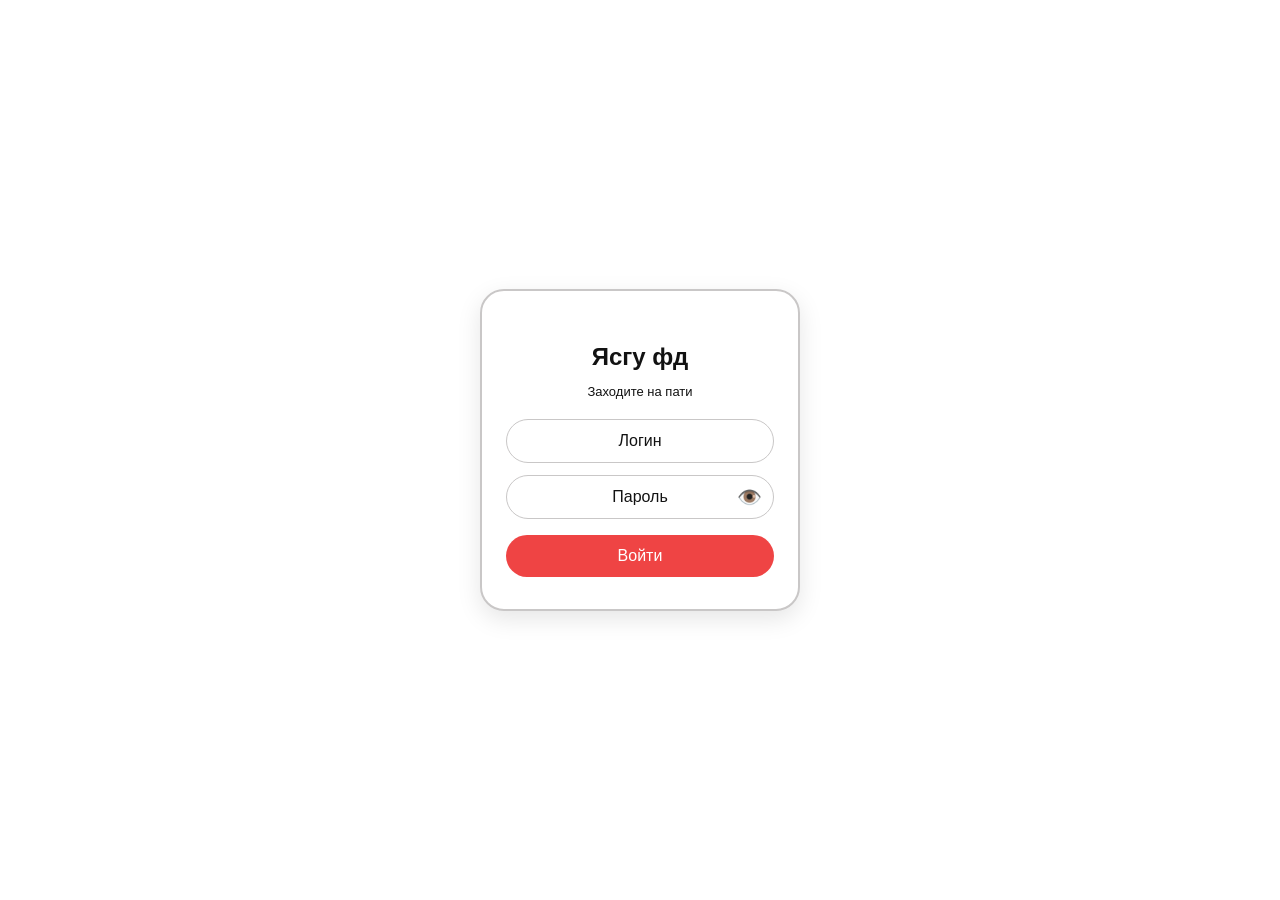
<file: index.html>
<!DOCTYPE html>
<html lang="ru">
<head>
    <meta charset="UTF-8">
    <meta name="viewport" content="width=device-width, initial-scale=1.0, user-scalable=yes">
    <title>Подвальный учёт мерча</title>
    <link rel="stylesheet" href="css/style.css">
</head>
<body>
    <button class="cart-fab" id="cartFab" onclick="openCartModal()">
        🛒
        <span class="cart-badge" id="cartCount">0</span>
    </button>

    <!-- ЭКРАН ВХОДА -->
    <div id="loginOverlay" style="position: fixed; top:0; left:0; width:100%; height:100%; background:var(--bg-color); z-index:2000; display:flex; align-items:center; justify-content:center;">
        <div class="login-card">
            <h2>Ясгу фд</h2>
            <p style="color:var(--text-muted); font-size:13px; margin-bottom:20px;">Заходите на пати</p>
            <input type="text" id="loginInput" style="width:100%; padding:12px; font-size:16px; border:1px solid var(--border-color); border-radius:30px; outline:none; margin-bottom:12px; text-align:center; background:var(--card-bg); color:var(--text-primary);" placeholder="Логин" autofocus>
            <div class="password-wrapper">
                <input type="password" id="passwordInput" placeholder="Пароль">
                <button type="button" class="toggle-password" onclick="togglePasswordVisibility()">👁️</button>
            </div>
            <button id="loginBtn" style="background:var(--btn-bg); color:white; border:none; border-radius:30px; padding:12px 24px; font-size:16px; font-weight:500; width:100%; cursor:pointer;">Войти</button>
            <div id="errorMsg" style="color:var(--minus-color); font-size:12px; margin-top:12px; display:none;"></div>
        </div>
    </div>
    
    <!-- ОСНОВНОЙ КОНТЕНТ -->
    <div id="mainContent" style="display:none;">
        <div class="header-row">
            <div class="title-area">
                <h1 id="shopTitle">Учёт мерча</h1>
                <span class="beta-badge">beta</span>
            </div>
            <div class="header-buttons">
                <button class="theme-toggle" id="themeToggle" title="Смена темы">🌙</button>
                <button class="support-btn" id="supportBtn" title="Техподдержка">🆘</button>
                <div class="settings-menu">
                    <button class="settings-toggle" id="settingsToggle" title="Настройки">⚙️</button>
                    <div id="settingsDropdown" class="settings-dropdown hidden">
                        <button id="shareStatsBtn" class="settings-btn">🔗 Делиться статистикой анонимно</button>
                        <button id="hideStatsBtn" class="settings-btn">🚫 Не учитывать мою статистику</button>
                        <button id="logoutBtn" class="settings-btn logout">🚪 Выйти</button>
                    </div>
                </div>
            </div>
        </div>
        <div class="sub">Всё на благо ясгу фд! Всё на благо ясгу фд!</div>

        <div style="display: flex; gap: 10px; margin-bottom: 12px; flex-wrap: wrap;">
            <button class="refresh-btn" onclick="loadData(true, true)">🔄 Обновить</button>
            <button class="history-btn" onclick="showHistory()">📜 История</button>
            <button class="refresh-btn" id="rulesButton">📋 Правила</button>
            <button class="refresh-btn" id="statsButton">📊 Статистика</button>
            <button class="refresh-btn" id="globalStatsBtn" style="display: none;">📊 Статистика всех</button>
            <button class="refresh-btn" id="bookingsButton">📦 Бронирование</button>
            <button class="refresh-btn" id="supplyButton">📦 Поставка</button>
            <button class="refresh-btn" id="addItemButton">➕ Добавить товар</button>
            <button class="refresh-btn" id="impersonateBtn" style="position: relative; display: none;">👥 Другие пользователи</button>
        </div>

        <div id="progressContainer" class="progress-container">
            <div id="progressBar" class="progress-bar"></div>
        </div>

        <div class="search-panel">
            <input type="text" id="searchInput" class="search-input" placeholder="Поиск по названию... ">
            <div class="filter-row">
                <div class="custom-select" id="typeFilterContainer">
                    <div class="custom-select-trigger" id="typeFilterTrigger">Все типы мерча</div>
                    <div class="custom-select-dropdown" id="typeFilterDropdown"></div>
                </div>
                <div class="custom-select" id="sortByContainer">
                    <div class="custom-select-trigger" id="sortByTrigger">Без сортировки</div>
                    <div class="custom-select-dropdown" id="sortByDropdown"></div>
                </div>
                <button id="resetFilters" class="reset-btn">✕</button>
            </div>
        </div>

        <div id="cards-container">
            <div class="loading">Загрузка...</div>
        </div>
        <div class="last-update" id="update-time"></div>
        <div class="auto-refresh-badge">
            <span class="dot"></span>
            <span>Автообновление каждую минуту</span>
        </div>
        <div class="footer">
            <span id="namyaucano" style="cursor: pointer; text-decoration: none;">Намяукано</span> |
            <a id="sheetLink" href="#" target="_blank">Синхронизация с таблицей</a> |
            <span id="instructionsLink" style="cursor: pointer; text-decoration: none;">Инструкция</span>
        </div>
    </div>

    <!-- Cart Modal -->
    <div id="cartModal" class="modal cart-modal">
        <div class="modal-content">
            <button class="modal-close-btn" onclick="closeCartModal()">×</button>
            <div class="modal-header">
                <span>🛒 Корзина</span>
            </div>
            <div id="discount-panel" class="discount-section" style="display: none;"></div>
            <div id="cart-items-list">
                <div class="empty-cart">Корзина пуста</div>
            </div>
            <div id="cart-total" class="cart-total" style="display:none;">Итого: 0 ₽</div>
            <div class="cart-actions" id="cart-actions" style="display:none;">
                <button class="cart-gift" onclick="giftCart()">🎁 Подарить</button>
                <button class="cart-clear" onclick="clearCart()">❌ Очистить</button>
                <button class="cart-checkout" onclick="checkout()">✅ Продать</button>
            </div>
        </div>
    </div>

    <!-- Rules Modal -->
    <div id="rulesModal" class="modal">
        <div class="modal-content" style="max-width: 550px;">
            <button class="modal-close-btn" onclick="closeRulesModal()">×</button>
            <div class="modal-header">
                <span>📋 Правила для продавца</span>
            </div>
            <div class="rule-type-buttons">
                <button class="rule-type-btn" data-type="type" onclick="selectRuleType('type')">📦 По типу</button>
                <button class="rule-type-btn" data-type="product" onclick="selectRuleType('product')">🏷️ По товару</button>
                <button class="rule-type-btn" data-type="price" onclick="selectRuleType('price')">💰 По сумме</button>
                <button class="rule-type-btn" data-type="bonus" onclick="selectRuleType('bonus')">💵 Бонус</button>
            </div>
            <div id="ruleTypeContent"></div>
            <button onclick="addStructuredRule()" style="background: var(--btn-bg); color: white; width: 100%; padding: 12px; border-radius: 30px; border: none; font-size: 14px; margin-top: 8px; cursor: pointer;">➕ Добавить правило</button>
            <div style="font-weight: bold; margin: 20px 0 12px 0;">📋 Список правил</div>
            <div id="rules-list" style="max-height: 300px; overflow-y: auto;">
                <div class="empty-cart">📭 Нет добавленных правил. Создайте новое!</div>
            </div>
            <button onclick="deleteAllRules()" style="background: var(--minus-bg); color: var(--minus-color); width: 100%; padding: 12px; border-radius: 30px; border: none; font-size: 14px; margin-top: 12px; cursor: pointer;">🗑 Удалить все правила</button>
        </div>
    </div>

    <!-- History Modal (кастомные селекторы для даты/времени) -->
    <div id="historyModal" class="modal">
        <div class="modal-content" style="max-width: 550px;">
            <button class="modal-close-btn" onclick="closeHistory()">×</button>
            <div class="modal-header">
                <span>📜 История операций</span>
            </div>
            <div class="history-filters">
                <div class="history-filter-row">
                    <div class="history-filter-buttons-group">
                        <button class="history-filter-btn history-filter-btn-small" data-method="all" onclick="setHistoryMethodFilter('all')">Все</button>
                        <button class="history-filter-btn history-filter-btn-large" data-method="basket" onclick="setHistoryMethodFilter('basket')">Корзина</button>
                        <button class="history-filter-btn history-filter-btn-large" data-method="single" onclick="setHistoryMethodFilter('single')">Поштучно</button>
                    </div>
                    <div class="history-filter-buttons-group">
                        <button class="history-filter-btn history-filter-btn-small" data-type="all" onclick="setHistoryTypeFilter('all')">Все</button>
                        <button class="history-filter-btn history-filter-btn-large" data-type="sale" onclick="setHistoryTypeFilter('sale')">Продажи</button>
                        <button class="history-filter-btn history-filter-btn-large" data-type="return" onclick="setHistoryTypeFilter('return')">Возвраты</button>
                    </div>
                </div>
                <div class="history-filter-row">
                    <div class="history-filter-buttons-group">
                        <button class="history-filter-btn history-filter-btn-small" data-payment="all" onclick="setHistoryPaymentFilter('all')">Все</button>
                        <button class="history-filter-btn history-filter-btn-large" data-payment="cash" onclick="setHistoryPaymentFilter('cash')">Наличные</button>
                        <button class="history-filter-btn history-filter-btn-large" data-payment="transfer" onclick="setHistoryPaymentFilter('transfer')">Перевод</button>
                    </div>
                </div>
                <div class="history-filter-bottom">
                    <div class="history-filter-left">
                        <div class="custom-datetime" id="datetimeFromContainer">
                            <span class="datetime-label">с</span>
                            <div id="dateFromDateGroup" style="display: inline-flex; align-items: center; gap: 6px;"></div>
                            <div id="dateFromTimeGroup" style="display: inline-flex; align-items: center; gap: 6px; margin-left: 8px;"></div>
                        </div>
                    <!-- Скрытые select для хранения значений -->
                        <select id="dateFromDay" style="display: none;"></select>
                        <select id="dateFromMonth" style="display: none;"></select>
                        <select id="dateFromYear" style="display: none;"></select>
                        <select id="timeFromHour" style="display: none;"></select>
                        <select id="timeFromMinute" style="display: none;"></select>
                    </div>
                    <div class="history-filter-left" style="margin-top: 8px;">
                        <div class="custom-datetime" id="datetimeToContainer">
                            <span class="datetime-label">по</span>
                            <div id="dateToDateGroup" style="display: inline-flex; align-items: center; gap: 6px;"></div>
                            <div id="dateToTimeGroup" style="display: inline-flex; align-items: center; gap: 6px; margin-left: 8px;"></div>
                        </div>
                    <!-- Скрытые select для хранения значений -->
                        <select id="dateToDay" style="display: none;"></select>
                        <select id="dateToMonth" style="display: none;"></select>
                        <select id="dateToYear" style="display: none;"></select>
                        <select id="timeToHour" style="display: none;"></select>
                        <select id="timeToMinute" style="display: none;"></select>
                        <div class="history-price-filter">
                            <span>💰</span>
                            <input type="number" id="historyMinPrice" placeholder="0" value="0" step="100">
                            <span class="history-price-separator">—</span>
                            <input type="number" id="historyMaxPrice" placeholder="∞" step="100">
                        </div>
                    </div>
                    <div class="history-filter-reset-row">
                        <button class="history-filter-reset" onclick="resetHistoryFilters()">Сбросить</button>
                    </div>
                </div>
            </div>
            <button class="history-clear-btn" onclick="clearAllHistory()">🗑 Очистить всю историю</button>
            <div id="history-list">
                <div class="loading">Загрузка истории...</div>
            </div>
        </div>
    </div>
    
    <!-- Stats Modal -->
    <div id="statsModal" class="modal">
        <div class="modal-content" style="max-width: 800px;">
            <button class="modal-close-btn" onclick="closeStatsModal()">×</button>
            <div class="modal-header">
                <span>📊 Статистика продаж</span>
                <button id="statsFilterToggle" class="filter-toggle-btn" onclick="toggleStatsFilter()" title="Фильтр по времени">📅</button>
            </div>
            <div id="statsFilterBlock" class="stats-filter-block" style="display: none;">
                <div class="history-filter-bottom" style="margin-bottom: 0;">
                    <div class="history-filter-left">
                        <div class="custom-datetime" id="statsDatetimeFromContainer">
                            <span class="datetime-label">с</span>
                            <div id="statsDateFromContainer" style="display: inline-flex; align-items: center;"></div>
                        </div>
                    </div>
                    <div class="history-filter-left" style="margin-top: 8px;">
                        <div class="custom-datetime" id="statsDatetimeToContainer">
                            <span class="datetime-label">по</span>
                            <div id="statsDateToContainer" style="display: inline-flex; align-items: center;"></div>
                        </div>
                    </div>
                    <div class="history-filter-reset-row" style="justify-content: flex-end; gap: 8px; margin-top: 8px;">
                        <button class="history-filter-reset" onclick="resetStatsFilter()">Сбросить</button>
                        <button class="filter-apply-btn" onclick="applyStatsFilter()" style="width: auto; padding: 0 16px;">Применить</button>
                    </div>
                </div>
            </div>
            <div id="stats-content">
                <div class="loading">Загрузка статистики...</div>
            </div>
        </div>
    </div>

    <!-- Global Stats Modal -->
    <div id="globalStatsModal" class="modal">
        <div class="modal-content" style="max-width: 1000px;">
            <button class="modal-close-btn" onclick="closeGlobalStatsModal()">×</button>
            <div class="modal-header">
                <span>📊 Статистика всех участников</span>
                <button id="globalStatsFilterToggle" class="filter-toggle-btn" onclick="toggleGlobalStatsFilter()" title="Фильтр по времени">📅</button>
            </div>
            <div id="globalStatsFilterBlock" class="stats-filter-block" style="display: none;">
                <div class="history-filter-bottom" style="margin-bottom: 0;">
                    <div class="history-filter-left">
                        <div class="custom-datetime" id="globalStatsDatetimeFromContainer">
                            <span class="datetime-label">с</span>
                            <div id="globalStatsDateFromContainer" style="display: inline-flex; align-items: center;"></div>
                        </div>
                    </div>
                    <div class="history-filter-left" style="margin-top: 8px;">
                        <div class="custom-datetime" id="globalStatsDatetimeToContainer">
                            <span class="datetime-label">по</span>
                            <div id="globalStatsDateToContainer" style="display: inline-flex; align-items: center;"></div>
                        </div>
                    </div>
                    <div class="history-filter-reset-row" style="justify-content: flex-end; gap: 8px; margin-top: 8px;">
                        <button class="history-filter-reset" onclick="resetGlobalStatsFilter()">Сбросить</button>
                        <button class="filter-apply-btn" onclick="applyGlobalStatsFilter()" style="width: auto; padding: 0 16px;">Применить</button>
                    </div>
                </div>
            </div>
            <div id="globalStats-content">
                <div class="loading">Загрузка статистики...</div>
            </div>
        </div>
    </div>

    <!-- Edit Product Modal -->
    <div id="editProductModal" class="modal edit-product-modal">
        <div class="modal-content">
            <button class="modal-close-btn" onclick="closeEditProductModal()">×</button>
            <div class="modal-header">
                <span id="editTitle">✏️ Редактирование товара</span>
            </div>
            <div id="edit-product-content">
                <div class="edit-row">
                    <span class="edit-label">Тип</span>
                    <div id="editTypeContainer" style="flex: 1;"></div>
                </div>
            
                <div id="editAttributesContainer"></div>
            
                <!-- Скрытые select для хранения значений атрибутов -->
                <select id="edit_attr1" style="display: none;"></select>
                <select id="edit_attr2" style="display: none;"></select>
                <select id="editType" style="display: none;"></select>
            
                <div class="edit-row">
                    <span class="edit-label">Название</span>
                    <input type="text" id="editName" class="edit-input" placeholder="Название товара">
                </div>
                <div class="edit-row">
                    <span class="edit-label">Остаток</span>
                    <input type="number" id="editStock" class="edit-input" value="0" min="0">
                </div>
                <div class="edit-row">
                    <span class="edit-label">Всего</span>
                    <input type="number" id="editTotal" class="edit-input" value="0" min="0">
                </div>
                <div class="edit-row">
                    <span class="edit-label">Цена</span>
                    <input type="number" id="editPrice" class="edit-input" value="0" min="0" step="1">
                </div>
                <div class="edit-row">
                    <span class="edit-label">Себестоимость</span>
                    <input type="number" id="editCost" class="edit-input" value="0" min="0" step="1">
                </div>
            
                <div class="photo-section">
                    <div class="photo-header">📷 Фото товара</div>
                    <div class="photo-content">
                        <div id="photoPreviewContainer" class="photo-preview">
                            <div style="display: flex; align-items: center; justify-content: center; height: 150px; background: var(--badge-bg); border-radius: 8px; color: var(--text-muted);">📷 Нет фото</div>
                        </div>
                        <div class="photo-buttons">
                            <input type="file" id="photoFileInput" accept="image/jpeg,image/png,image/webp" style="display: none;">
                            <button type="button" id="uploadPhotoBtn" class="photo-btn">📁 Выбрать файл</button>
                            <button type="button" id="deletePhotoBtn" class="photo-btn delete-btn" style="display: none;">🗑 Удалить</button>
                        </div>
                    </div>
                </div>
            
                <div class="edit-buttons">
                    <button class="edit-cancel-btn" onclick="closeEditProductModal()">❌ Отмена</button>
                    <button class="edit-save-btn" onclick="saveProductChanges()">💾 Сохранить</button>
                </div>
            </div>
        </div>
    </div>
    
    <!-- Bookings Modal -->
    <div id="bookingsModal" class="modal">
        <div class="modal-content" style="max-width: 700px;">
            <button class="modal-close-btn" onclick="closeBookingsModal()">×</button>
            <div class="modal-header">
                <span>📦 Бронирование товаров</span>
            </div>
            <div id="bookings-content">
                <div class="loading">Загрузка...</div>
            </div>
        </div>
    </div>

    <!-- Add Item Modal -->
    <div id="addItemModal" class="modal">
        <div class="modal-content" style="max-width: 450px;">
            <button class="modal-close-btn" onclick="closeAddItemModal()">×</button>
            <div class="modal-header">
                <span>➕ Добавление товара</span>
            </div>
            <div id="add-item-content">
                <div class="edit-row">
                    <span class="edit-label">Тип</span>
                    <div style="flex: 1;">
                        <div id="addItemTypeContainer" style="width: 100%;"></div>
                    </div>
                </div>
            
                <div id="addAttributesContainer"></div>
                
                <!-- Скрытые select для хранения значений атрибутов -->
                <select id="addItemType" style="display: none;"></select>
                <select id="add_attr1" style="display: none;"></select>
                <select id="add_attr2" style="display: none;"></select>
            
                <div class="edit-row">
                    <span class="edit-label">Название</span>
                    <input type="text" id="addItemName" class="edit-input" placeholder="Название товара">
                </div>
                <div class="edit-row">
                    <span class="edit-label">Всего</span>
                    <input type="number" id="addItemTotal" class="edit-input" value="0" min="0" step="1">
                </div>
                <div class="edit-row">
                    <span class="edit-label">Остаток</span>
                    <input type="number" id="addItemStock" class="edit-input" value="0" min="0" step="1">
                </div>
                <div class="edit-row">
                    <span class="edit-label">Цена</span>
                    <input type="number" id="addItemPrice" class="edit-input" value="0" min="0" step="1">
                </div>
                <div class="edit-row">
                    <span class="edit-label">Себестоимость</span>
                    <input type="number" id="addItemCost" class="edit-input" value="0" min="0" step="1">
                </div>
                <div class="edit-buttons">
                    <button class="edit-cancel-btn" onclick="closeAddItemModal()">❌ Отмена</button>
                    <button class="edit-save-btn" onclick="addNewItem()">💾 Добавить</button>
                </div>
            </div>
        </div>
    </div>
    
    <!-- Photo View Modal -->
    <div id="photoViewModal" class="modal">
        <div class="modal-content">
            <button class="modal-close-btn" onclick="closePhotoModal()">×</button>
            <div class="modal-header">
                <span id="photoModalTitle">📷 Фото товара</span>
            </div>
            <div id="photoModalContent">
                <div class="loading">Загрузка...</div>
            </div>
        </div>
    </div>

    <!-- Comment Modal -->
    <div id="commentModal" class="modal">
        <div class="modal-content" style="max-width: 500px;">
            <button class="modal-close-btn" onclick="closeCommentModal()">×</button>
            <div class="modal-header">
                <span>💬 Комментарий к товару</span>
            </div>
            <div id="commentModalContent">
                <div class="comment-item-name" id="commentItemName" style="margin-bottom: 12px; font-weight: bold; color: var(--badge-text);"></div>
                <textarea id="commentText" rows="5" style="width: 100%; padding: 12px; border-radius: 12px; border: 1px solid var(--border-color); background: var(--card-bg); color: var(--text-primary); font-size: 14px; resize: vertical;" placeholder="Введите комментарий к товару..."></textarea>
                <div class="comment-last-updated" id="commentLastUpdated" style="font-size: 11px; color: var(--text-muted); margin-top: 8px;"></div>
                <div class="edit-buttons" style="margin-top: 20px; display: flex; gap: 12px; justify-content: flex-end;">
                    <button class="edit-cancel-btn" onclick="closeCommentModal()">❌ Отмена</button>
                    <button class="edit-save-btn" onclick="saveCommentAndClose()">💾 Сохранить</button>
                </div>
            </div>
        </div>
    </div>

    <!-- Supply Modal -->
    <div id="supplyModal" class="modal">
        <div class="modal-content" style="max-width: 500px; overflow: visible;">
            <button class="modal-close-btn" onclick="closeSupplyModal()">×</button>
            <div class="modal-header">
                <span>📦 Поставка товаров</span>
            </div>
            <div id="supply-content">
                <div class="edit-row" style="margin-bottom: 16px;">
                    <span class="edit-label">Товар</span>
                    <div class="supply-product-select" id="supplyProductSelect" style="flex: 2;"></div>
                </div>
                <div class="edit-row" style="margin-bottom: 16px;">
                    <span class="edit-label">Количество</span>
                    <input type="number" id="supplyQuantity" class="edit-input" value="1" min="1" step="1" style="flex: 2;">
                </div>
                <div class="edit-buttons" style="margin-top: 20px;">
                    <button class="edit-cancel-btn" onclick="closeSupplyModal()">❌ Отмена</button>
                    <button class="edit-save-btn" onclick="handleAddSupply()">📦 Добавить поставку</button>
                </div>
            </div>
        </div>
    </div>

    <!-- Support Modal -->
    <div id="supportModal" class="modal">
        <div class="modal-content" style="max-width: 500px;">
            <button class="modal-close-btn" onclick="closeSupportModal()">×</button>
            <div class="modal-header">
                <span>🆘 Техподдержка</span>
            </div>
            <div id="support-content">
                <div style="margin-bottom: 16px; color: var(--text-muted); font-size: 13px;">
                    Напишите ваше пожелание, предложение, вопрос, жалобу или угрозу
                </div>
                <div class="edit-row" style="margin-bottom: 16px;">
                    <span class="edit-label">Ваш контакт (по желанию)</span>
                    <input type="text" id="supportContact" class="edit-input" placeholder="Telegram (опционально)" style="flex: 2;">
                </div>
                <div class="edit-row" style="margin-bottom: 16px;">
                    <span class="edit-label">Сообщение</span>
                    <textarea id="supportMessage" rows="5" class="edit-input" placeholder="Подробно опишите проблему..." style="flex: 2; resize: vertical;"></textarea>
                </div>
                <div class="edit-buttons" style="margin-top: 20px;">
                    <button class="edit-cancel-btn" onclick="closeSupportModal()">❌ Отмена</button>
                    <button class="edit-save-btn" onclick="sendSupportRequest()">✉️ Отправить</button>
                </div>
            </div>
        </div>
    </div>

    <!-- Easter Egg Modal -->
    <div id="easterEggModal" class="modal">
        <div class="modal-content" style="max-width: 500px; text-align: center; position: relative;">
            <button class="modal-close-btn" onclick="closeEasterEggModal()" style="position: absolute; top: 12px; right: 16px;">×</button>
            <div class="modal-header" style="justify-content: center; margin-bottom: 20px; width: 100%;">
                <span>🎀 Создатели 🎀</span>
            </div>
            <div id="easterEggContent">
                <div style="margin-bottom: 20px;">
                    <div style="font-weight: bold; color: var(--btn-bg); margin-bottom: 10px;">✨ Вдохновители ✨</div>
                    <div style="font-size: 14px; margin-bottom: 4px; color: var(--text-primary);">Ненадежный пользователь Интернета Олиенн</div>
                    <div style="font-size: 14px; margin-bottom: 4px; color: var(--text-primary);">Босс подвала Рэира</div>
                    <div style="font-size: 14px; margin-bottom: 10px; color: var(--text-primary);">Миел "Ненавижу-Понедельники"</div>
                    
                    <div style="font-weight: bold; color: var(--btn-bg); margin-bottom: 10px;">🍌 Бета-тестеры 🍌</div>
                    <div style="font-size: 14px; margin-bottom: 4px; color: var(--text-primary);">Раб Божий Роланд</div>
                    <div style="font-size: 14px; margin-bottom: 10px; color: var(--text-primary);">Морально поддерживающий Банан</div>

                    <div style="font-weight: bold; color: var(--btn-bg); margin-bottom: 10px;">💋 Дизайнер 💋</div>
                    <div style="font-size: 14px; margin-bottom: 20px; color: var(--text-primary);">Бдсм-мастер Антошк</div>
                    
                    <div style="font-weight: bold; color: var(--btn-bg); margin-bottom: 10px;">🐾 Создатель 🐾</div>
                    <div style="font-size: 14px; margin-bottom: 20px; color: var(--text-primary);">Настюша</div>
                </div>
                <button id="easterEggButton" class="easter-egg-btn" onclick="activateEasterEgg()">🎁 ТЫК</button>
            </div>
        </div>
    </div>

    <!-- Instructions Modal -->
    <div id="instructionsModal" class="modal">
        <div class="modal-content" style="max-width: 800px; max-height: 85vh;">
            <button class="modal-close-btn" onclick="closeInstructionsModal()">×</button>
            <div class="modal-header">
                <span>📖 Инструкция по использованию</span>
            </div>
            <div id="instructions-content" style="overflow-y: auto; padding-right: 8px;">
                <div class="loading">Загрузка инструкции...</div>
            </div>
        </div>
    </div>

    <!-- Скрытые select для хранения значений даты/времени статистики -->
    <select id="statsDateFromDay" style="display: none;"></select>
    <select id="statsDateFromMonth" style="display: none;"></select>
    <select id="statsDateFromYear" style="display: none;"></select>
    <select id="statsTimeFromHour" style="display: none;"></select>
    <select id="statsTimeFromMinute" style="display: none;"></select>
    <select id="statsDateToDay" style="display: none;"></select>
    <select id="statsDateToMonth" style="display: none;"></select>
    <select id="statsDateToYear" style="display: none;"></select>
    <select id="statsTimeToHour" style="display: none;"></select>
    <select id="statsTimeToMinute" style="display: none;"></select>

    <!-- Скрытые select для хранения даты/времени глобальной статистики -->
    <select id="globalStatsDateFromDay" style="display: none;"></select>
    <select id="globalStatsDateFromMonth" style="display: none;"></select>
    <select id="globalStatsDateFromYear" style="display: none;"></select>
    <select id="globalStatsTimeFromHour" style="display: none;"></select>
    <select id="globalStatsTimeFromMinute" style="display: none;"></select>
    <select id="globalStatsDateToDay" style="display: none;"></select>
    <select id="globalStatsDateToMonth" style="display: none;"></select>
    <select id="globalStatsDateToYear" style="display: none;"></select>
    <select id="globalStatsTimeToHour" style="display: none;"></select>
    <select id="globalStatsTimeToMinute" style="display: none;"></select>

    <script src="js/config.js"></script>
    <script src="js/utils.js"></script>
    <script src="js/customSelects.js"></script>
    <script src="js/api.js"></script>
    <script src="js/offline.js"></script>
    <script src="js/auth.js"></script>
    <script src="js/datetime.js"></script>
    <script src="js/extraCosts.js"></script>
    <script src="js/history.js"></script>
    <script src="js/rules.js"></script>
    <script src="js/dragdrop.js"></script>
    <script src="js/filters.js"></script>
    <script src="js/discounts.js"></script>
    <script src="js/editing.js"></script>
    <script src="js/photo.js"></script>  
    <script src="js/cart.js"></script>
    <script src="js/render.js"></script>
    <script src="js/stats.js"></script>
    <script src="js/globalStats.js"></script>
    <script src="js/ui.js"></script>
    <script src="js/extraIncomes.js"></script>
    <script src="js/bookings.js"></script>  
    <script src="js/app.js"></script>
    <script src="js/instructions.js"></script>

    <script>
        function openEasterEggModal() {
            const modal = document.getElementById('easterEggModal');
            if (modal) modal.style.display = 'block';
            resetEasterEggButton();
        }
        
        function closeEasterEggModal() {
            const modal = document.getElementById('easterEggModal');
            if (modal) modal.style.display = 'none';
            const audio = document.getElementById('easterEggAudio');
            if (audio) {
                audio.pause();
                audio.currentTime = 0;
            }
            const img = document.getElementById('easterEggImage');
            if (img) img.remove();
            resetEasterEggButton();
        }
        
        function resetEasterEggButton() {
            const button = document.getElementById('easterEggButton');
            if (button) button.style.display = 'inline-block';
            const closeBtn = document.getElementById('easterEggImageCloseBtn');
            if (closeBtn) closeBtn.remove();
        }
        
        function activateEasterEgg() {
            const button = document.getElementById('easterEggButton');
            if (button) button.style.display = 'none';
            
            const content = document.getElementById('easterEggContent');
            
            const oldImg = document.getElementById('easterEggImage');
            if (oldImg) oldImg.remove();
            
            const oldCloseBtn = document.getElementById('easterEggImageCloseBtn');
            if (oldCloseBtn) oldCloseBtn.remove();
            
            const img = document.createElement('img');
            img.id = 'easterEggImage';
            img.src = 'assets/images/belka.jpg';
            img.alt = 'Белочка';
            img.style.maxWidth = '100%';
            img.style.borderRadius = '16px';
            img.style.marginTop = '16px';
            img.style.marginBottom = '16px';
            img.style.boxShadow = '0 4px 12px var(--shadow)';
            
            img.onerror = function() {
                console.error("❌ Не удалось загрузить изображение");
                this.alt = '🐿️ Белочка';
                this.style.fontSize = '40px';
                this.style.minHeight = '100px';
                this.style.display = 'flex';
                this.style.alignItems = 'center';
                this.style.justifyContent = 'center';
            };
            
            content.appendChild(img);
            
            let audio = document.getElementById('easterEggAudio');
            if (!audio) {
                audio = document.createElement('audio');
                audio.id = 'easterEggAudio';
                audio.src = 'assets/sounds/belka.mp3';
                document.body.appendChild(audio);
            }
            audio.currentTime = 0;
            audio.play().catch(e => console.log("Audio play failed:", e));
            
            const closeImgBtn = document.createElement('button');
            closeImgBtn.id = 'easterEggImageCloseBtn';
            closeImgBtn.textContent = '❌ Закрыть';
            closeImgBtn.style.background = 'var(--minus-bg)';
            closeImgBtn.style.color = 'var(--minus-color)';
            closeImgBtn.style.border = 'none';
            closeImgBtn.style.borderRadius = '30px';
            closeImgBtn.style.padding = '10px 20px';
            closeImgBtn.style.fontSize = '14px';
            closeImgBtn.style.cursor = 'pointer';
            closeImgBtn.style.marginTop = '12px';
            closeImgBtn.onclick = function() {
                const imgToRemove = document.getElementById('easterEggImage');
                if (imgToRemove) imgToRemove.remove();
                const btnToRemove = document.getElementById('easterEggImageCloseBtn');
                if (btnToRemove) btnToRemove.remove();
                const audio = document.getElementById('easterEggAudio');
                if (audio) {
                    audio.pause();
                    audio.currentTime = 0;
                }
                const tykButton = document.getElementById('easterEggButton');
                if (tykButton) tykButton.style.display = 'inline-block';
            };
            content.appendChild(closeImgBtn);
        }
        
        function openSupportModal() {
            const modal = document.getElementById('supportModal');
            if (modal) {
                document.getElementById('supportContact').value = '';
                document.getElementById('supportMessage').value = '';
                modal.style.display = 'block';
            }
        }
        
        function closeSupportModal() {
            const modal = document.getElementById('supportModal');
            if (modal) modal.style.display = 'none';
        }
        
        async function sendSupportRequest() {
            const contact = document.getElementById('supportContact').value.trim();
            const message = document.getElementById('supportMessage').value.trim();
            
            if (!message) {
                if (typeof showToast === 'function') showToast("Напишите сообщение", false);
                return;
            }
            
            try {
                const params = new URLSearchParams();
                params.append('action', 'sendSupport');
                params.append('participant', window.CURRENT_USER?.id || '');
                params.append('userId', window.CURRENT_USER?.id || '');
                params.append('userName', window.CURRENT_USER?.name || 'Пользователь');
                params.append('message', message);
                params.append('contact', contact);
                
                const response = await fetch(window.CENTRAL_API_URL || 'https://szhech-belochek.pages.dev/api', {
                    method: 'POST',
                    headers: { 'Content-Type': 'application/x-www-form-urlencoded' },
                    body: params.toString()
                });
                
                const result = await response.json();
                
                if (result.success) {
                    if (typeof showToast === 'function') showToast("Сообщение отправлено! Спасибо.", true);
                    closeSupportModal();
                } else {
                    if (typeof showToast === 'function') showToast("Ошибка: " + (result.error || "неизвестная"), false);
                }
            } catch(e) {
                console.error("Support error:", e);
                if (typeof showToast === 'function') showToast("Ошибка отправки. Попробуйте позже.", false);
            }
        }
        
        function closeInstructionsModal() {
            const modal = document.getElementById('instructionsModal');
            if (modal) modal.style.display = 'none';
        }
        
        document.addEventListener('DOMContentLoaded', function() {
            const namyaucano = document.getElementById('namyaucano');
            if (namyaucano) {
                namyaucano.style.textDecoration = 'none';
                namyaucano.addEventListener('click', function() { openEasterEggModal(); });
            }
            
            const supportBtn = document.getElementById('supportBtn');
            if (supportBtn) {
                supportBtn.addEventListener('click', function() { openSupportModal(); });
            }
            
            const instructionsLink = document.getElementById('instructionsLink');
            if (instructionsLink) {
                instructionsLink.addEventListener('click', function() {
                    if (typeof openInstructionsModal === 'function') openInstructionsModal();
                });
            }
        });
        
        window.openSupportModal = openSupportModal;
        window.closeSupportModal = closeSupportModal;
        window.sendSupportRequest = sendSupportRequest;
        window.closeInstructionsModal = closeInstructionsModal;
    </script>
    
</body>
</html>
</file>
<file: css/style.css>
* {
    box-sizing: border-box;
    user-select: none;
}

:root {
    --bg-color: #ffffff;
    --card-bg: #ffffff;
    --text-primary: #121212;
    --text-secondary: #121212;
    --text-muted: #121212;
    --border-color: #c9c7c7;
    --badge-bg: #c9c7c7;
    --badge-text: #121212;
    --stock-color: #22c55e;
    --price-color: #121212;
    --minus-bg: #ffe6e5;
    --minus-color: #ef4444;
    --plus-bg: #ffe6e5;
    --plus-color: #ef4444;
    --add-to-cart-bg: #ef4444;
    --add-to-cart-color: #ef4444;
    --btn-bg: #ef4444;
    --footer-bg: white;
    --shadow: rgba(0, 0, 0, 0.1);
    --select-border: #c9c7c7;
    --reset-color: #121212;
    --progress-bg: #c9c7c7;
    --progress-bar: #22c55e;
    --modal-bg: white;
    --modal-overlay: rgba(0, 0, 0, 0.7);
    --toast-bg: #2ecc71;
    --toast-text: white;
    --out-of-stock-bg: #e8e8e8;
    --cart-disabled-bg: #f0f0f0;
    -cart-disabled-text: #999;
    --calendar-icon-filter: none;
    --profit-positive: #22c55e;
    --profit-negative: #ef4444;
    --extra-costs-text-light: #5a3a1a;
    --extra-costs-text-dark: #ffffff;
}

body.dark {
    --bg-color: #121212;
    --card-bg: #1a1a1a;
    --text-primary: #ffffff;
    --text-secondary: #ffffff;
    --text-muted: #ffffff;
    --badge-bg: #2a2a2a;
    --badge-text: #ffffff;
    --stock-color: #22c55e;
    --price-color: #ffffff;
    --minus-bg: #222222;
    --minus-color: #ffffff;
    --plus-bg: #222222;
    --plus-color: #ffffff;
    --add-to-cart-bg: #ef4444;
    --add-to-cart-color: #ef4444;
    --btn-bg: #ef4444;
    --footer-bg: #1a1a1a;
    --shadow: rgba(0, 0, 0, 0.5);
    --select-border: #222222;
    --reset-bg: #1a1a1a;
    --reset-color: #888;
    --progress-bg: #2a2a2a;
    --progress-bar: #888;
    --modal-bg: #2a2110;
    --modal-overlay: rgba(0, 0, 0, 0.95);
    --toast-bg: #27ae60;
    --toast-text: #ffffff;
    --out-of-stock-bg: #2a2a2a;
    --cart-disabled-bg: #3a3a3a;
    --cart-disabled-text: #888;
    --calendar-icon-filter: invert(1) hue-rotate(180deg);
    --profit-positive: #27ae60;
    --profit-negative: #e74c3c;
    --extra-costs-text-light: #f5e6c4;
    --extra-costs-text-dark: #ffffff;
}

body {
    font-family: -apple-system, BlinkMacSystemFont, 'Segoe UI', Roboto, sans-serif;
    background: var(--bg-color);
    margin: 0;
    padding: 12px;
    padding-bottom: 70px;
    transition: background 0.3s ease, color 0.2s ease;
    overflow-y: auto;
    -webkit-overflow-scrolling: touch;
}

.header-row {
    display: flex;
    align-items: center;
    justify-content: space-between;
    margin-bottom: 4px;
    gap: 10px;
}

.title-area {
    flex: 1;
    display: flex;
    align-items: baseline;
    gap: 2px;
    flex-wrap: wrap;
}

h1 {
    font-size: 22px;
    margin: 0;
    color: var(--badge-text);
    display: inline;
}

.beta-badge {
    font-size: 9px;
    color: var(--text-secondary);
    opacity: 0.7;
    font-weight: normal;
    position: relative;
    top: -6px;
    margin-left: 2px;
}

.sub {
    color: var(--text-secondary);
    margin-bottom: 16px;
    font-size: 13px;
}

.header-buttons {
    display: flex;
    gap: 8px;
    align-items: center;
}

.theme-toggle {
    background: var(--card-bg);
    border: 1px solid var(--border-color);
    border-radius: 50%;
    width: 40px;
    height: 40px;
    font-size: 20px;
    cursor: pointer;
    display: flex;
    align-items: center;
    justify-content: center;
    box-shadow: 0 2px 8px var(--shadow);
    flex-shrink: 0;
    transition: all 0.2s;
}

.theme-toggle:hover {
    background: var(--btn-bg);
    color: white;
    transform: scale(1.05);
}

.theme-toggle:active {
    transform: scale(0.95);
}

.support-btn {
    background: var(--card-bg);
    border: 1px solid var(--border-color);
    border-radius: 50%;
    width: 40px;
    height: 40px;
    font-size: 20px;
    cursor: pointer;
    display: flex;
    align-items: center;
    justify-content: center;
    box-shadow: 0 2px 8px var(--shadow);
    flex-shrink: 0;
    transition: all 0.2s;
}

.support-btn:hover {
    background: var(--btn-bg);
    color: white;
    transform: scale(1.05);
}

.support-btn:active {
    transform: scale(0.95);
}

.toast-notification {
    position: fixed;
    top: 70px;
    right: 16px;
    background: var(--toast-bg);
    color: var(--toast-text);
    padding: 12px 20px;
    border-radius: 30px;
    font-size: 14px;
    font-weight: 500;
    z-index: 2000;
    box-shadow: 0 4px 12px rgba(0,0,0,0.2);
    display: flex;
    align-items: center;
    gap: 8px;
    animation: slideIn 0.3s ease;
    pointer-events: none;
}

.toast-notification.fade-out {
    animation: fadeOut 0.3s ease forwards;
}

@keyframes slideIn {
    from {
        transform: translateX(100%);
        opacity: 0;
    }
    to {
        transform: translateX(0);
        opacity: 1;
    }
}

@keyframes fadeOut {
    to {
        opacity: 0;
        transform: translateX(100%);
    }
}

.cart-fab {
    position: fixed;
    bottom: 80px;
    right: 16px;
    width: 56px;
    height: 56px;
    border-radius: 28px;
    background: var(--card-bg);
    color: white;
    border: none;
    font-size: 24px;
    cursor: pointer;
    box-shadow: 0 4px 12px rgba(0,0,0,0.3);
    z-index: 200;
    display: flex;
    align-items: center;
    justify-content: center;
    transition: transform 0.1s;
}

.cart-fab::before {
    content: '';
    position: absolute;
    top: 0;
    left: 0;
    right: 0;
    bottom: 0;
    border-radius: 28px;
    background: rgba(46, 204, 113, 0.2);
    pointer-events: none;
}

.cart-fab:hover::before {
    background: rgba(46, 204, 113, 0.35);
}

.cart-fab .cart-badge {
    position: absolute;
    top: -5px;
    right: -5px;
    background: var(--btn-bg);
    color: white;
    border-radius: 50%;
    width: 22px;
    height: 22px;
    font-size: 12px;
    display: flex;
    align-items: center;
    justify-content: center;
    font-weight: bold;
    z-index: 2;
}

.cart-badge {
    position: absolute;
    top: -5px;
    right: -5px;
    background: #e74c3c;
    color: white;
    border-radius: 20px;
    padding: 2px 6px;
    font-size: 11px;
    font-weight: bold;
    min-width: 20px;
    text-align: center;
}

.progress-container {
    width: 100%;
    background: var(--progress-bg);
    border-radius: 20px;
    margin-bottom: 12px;
    overflow: hidden;
    display: none;
}

.progress-bar {
    width: 0%;
    height: 4px;
    background: var(--progress-bar);
    border-radius: 20px;
    transition: width 0.2s ease;
}

.progress-container.active {
    display: block !important;
}

.search-panel {
    margin-bottom: 12px;
}

.search-input {
    width: 100%;
    padding: 10px 14px;
    font-size: 15px;
    border: 1px solid var(--border-color);
    border-radius: 30px;
    background: var(--card-bg);
    color: var(--text-primary);
    margin-bottom: 8px;
    outline: none;
}

.search-input::placeholder {
    color: var(--text-muted);
}

.filter-row {
    display: flex;
    gap: 8px;
    flex-wrap: wrap;
    align-items: center;
}

.custom-select {
    flex: 1;
    position: relative;
    min-width: 0;
}

.custom-select-trigger {
    background: var(--card-bg);
    border: 1px solid var(--select-border);
    border-radius: 30px;
    padding: 8px 28px 8px 12px;
    font-size: 13px;
    cursor: pointer;
    white-space: nowrap;
    overflow: hidden;
    text-overflow: ellipsis;
    color: var(--text-primary);
}

.custom-select-trigger:after {
    content: '▼';
    font-size: 8px;
    position: absolute;
    right: 12px;
    top: 50%;
    transform: translateY(-50%);
    color: var(--text-secondary);
}

.custom-select-dropdown {
    position: absolute;
    top: 100%;
    left: 0;
    right: 0;
    background: var(--card-bg);
    border: 1px solid var(--select-border);
    border-radius: 16px;
    z-index: 100;
    display: none;
    max-height: 300px;
    overflow-y: auto;
    margin-top: 4px;
    box-shadow: 0 4px 12px var(--shadow);
}

.custom-select-dropdown.show {
    display: block;
}

.filter-option-header {
    padding: 8px 12px;
    border-bottom: 1px solid var(--border-color);
    font-weight: 600;
    font-size: 12px;
    color: var(--text-secondary);
    position: sticky;
    top: 0;
    background: var(--card-bg);
    z-index: 10;
}

.type-select-list {
    max-height: 250px;
    overflow-y: auto;
}

.type-select-item {
    display: flex;
    align-items: center;
    justify-content: space-between;
    padding: 10px 14px;
    cursor: pointer;
    transition: background 0.1s;
    font-size: 13px;
    color: var(--text-primary);
    width: 100%;
    box-sizing: border-box;
}

.type-select-item:hover {
    background: var(--badge-bg);
}

.type-select-item.selected {
    background: var(--badge-bg);
}

.type-select-check {
    color: var(--btn-bg);
    font-size: 16px;
    font-weight: bold;
}

.filter-buttons {
    position: sticky;
    bottom: 0;
    display: flex;
    gap: 10px;
    padding: 12px;
    border-top: 1px solid var(--border-color);
    background: var(--card-bg);
    z-index: 10;
}

.filter-reset-btn {
    flex: 1;
    background: transparent;
    border: 1px solid var(--border-color);
    border-radius: 20px;
    padding: 8px 0;
    font-size: 12px;
    cursor: pointer;
    color: var(--text-secondary);
}

.filter-apply-btn {
    flex: 1;
    background: var(--btn-bg);
    border: none;
    border-radius: 20px;
    padding: 8px 0;
    font-size: 12px;
    cursor: pointer;
    color: white;
}

.sort-option {
    padding: 10px 12px;
    cursor: pointer;
    transition: background 0.1s;
    font-size: 13px;
    color: var(--text-primary);
}

.sort-option:hover {
    background: var(--badge-bg);
}

.sort-option.active {
    background: var(--badge-bg);
    color: var(--btn-bg);
    font-weight: 600;
}

.reset-btn {
    background: var(--reset-bg);
    color: var(--reset-color);
    border: none;
    border-radius: 30px;
    width: 36px;
    height: 36px;
    font-size: 18px;
    font-weight: bold;
    cursor: pointer;
    display: flex;
    align-items: center;
    justify-content: center;
    flex-shrink: 0;
}

.reset-btn:active {
    transform: scale(0.96);
}

/* ========== КАРТОЧКИ ТОВАРОВ (ОБНОВЛЁННЫЕ) ========== */
.card {
    background: var(--card-bg);
    border-radius: 20px;
    margin-bottom: 12px;
    padding: 12px 14px;
    box-shadow: 0 2px 8px var(--shadow);
    display: flex;
    align-items: center;
    justify-content: space-between;
    flex-wrap: wrap;
    position: relative;
    transition: all 0.2s ease;
    cursor: grab;
    touch-action: pan-y pinch-zoom;
}

.card:active {
    cursor: grabbing;
}

.card.dragging {
    opacity: 0.5;
    cursor: grabbing;
}

.card.drag-over {
    border-top: 3px solid var(--btn-bg);
}

.card.out-of-stock {
    opacity: 0.7;
    background: var(--out-of-stock-bg);
}

.cart-qty-badge {
    position: absolute;
    top: 8px;
    right: 12px;
    background: var(--btn-bg);
    color: white;
    border-radius: 20px;
    padding: 2px 8px;
    font-size: 11px;
    font-weight: bold;
    min-width: 24px;
    text-align: center;
    box-shadow: 0 1px 3px var(--shadow);
}

.info {
    flex: 3;
    min-width: 120px;
    padding-right: 50px;
}

.title-row {
    display: flex;
    align-items: center;
    gap: 6px;
    flex-wrap: wrap;
    margin-bottom: 4px;
}

.type-badge {
    display: inline-block;
    padding: 2px 8px;
    border-radius: 16px;
    font-size: 10px;
    font-weight: 500;
    line-height: 1.3;
    white-space: nowrap;
}

.action-buttons-inline {
    display: inline-flex;
    gap: 4px;
    margin-left: 4px;
}

.edit-icon, .comment-icon {
    background: none;
    border: none;
    font-size: 13px;
    cursor: pointer;
    margin: 0;
    padding: 2px;
    width: auto;
    height: auto;
    display: inline-flex;
    align-items: center;
    justify-content: center;
    transition: all 0.2s ease;
    color: var(--text-muted);
    position: relative;
    box-shadow: none;
    outline: none;
}

.edit-icon:hover, .comment-icon:hover {
    background: var(--badge-bg);
    color: var(--badge-text);
    transform: scale(1.05);
    border-radius: 12px;
}

.comment-icon.has-comment {
    color: var(--btn-bg);
}

.comment-badge {
    position: absolute;
    top: -2px;
    right: -2px;
    width: 8px;
    height: 8px;
    background-color: #e74c3c;
    border-radius: 50%;
    border: 1px solid var(--card-bg);
}

.sort-handle {
    cursor: grab;
    margin-left: 4px;
    opacity: 0.5;
    font-size: 14px;
}

.name-row {
    margin-bottom: 4px;
}

.name {
    font-weight: bold;
    font-size: 20px;
    color: var(--text-primary);
    line-height: 1.2;
    text-decoration: none !important;
}

.name.clickable {
    cursor: pointer;
    transition: opacity 0.2s;
}

.name.clickable:hover {
    opacity: 0.7;
}

.stock-row {
    margin-bottom: 2px;
}

.stock {
    font-size: 13px;
    font-weight: 500;
    color: var(--stock-color);
}

.total-row {
    margin-bottom: 2px;
}

.total {
    font-size: 11px;
    font-weight: 500;
    color: var(--text-muted);
}

.price-actions-row {
    display: flex;
    align-items: center;
    justify-content: flex-start;
    gap: 12px;
    margin-top: 2px;
    margin-bottom: 2px;
}

.price {
    font-size: 13px;
    font-weight: 500;
    color: var(--price-color);
}

/* КРУГЛЫЕ КНОПКИ В КАРТОЧКЕ */
.buttons {
    display: flex;
    gap: 10px;
    margin-top: 8px;
    justify-content: center;
}

.buttons button {
    width: 44px;
    height: 44px;
    border-radius: 50% !important;
    border: none;
    font-size: 18px;
    font-weight: bold;
    cursor: pointer;
    transition: all 0.2s ease;
    display: flex;
    align-items: center;
    justify-content: center;
}

.minus {
    background: var(--minus-bg);
    color: var(--minus-color);
    border: 1px solid var(--minus-color);
}

.minus:hover {
    background: var(--minus-color);
    color: white;
    transform: scale(0.96);
}

.plus {
    background: var(--plus-bg);
    color: var(--plus-color);
    border: 1px solid var(--plus-color);
}

.plus:hover {
    background: var(--plus-color);
    color: white;
    transform: scale(0.96);
}

.add-to-cart {
    background: var(--add-to-cart-bg);
    color: white;
    font-size: 20px;
    width: 44px;
    height: 44px;
}

.add-to-cart:hover {
    opacity: 0.85;
    transform: scale(0.96);
}

/* ========== КОНЕЦ КАРТОЧЕК ========== */

.refresh-btn,
.history-btn {
    background: var(--btn-bg);
    color: white;
    width: auto;
    height: auto;
    padding: 8px 18px;
    font-size: 14px;
    font-weight: 500;
    border-radius: 30px;
    margin-bottom: 12px;
    border: none;
    box-shadow: none;
}

.loading {
    text-align: center;
    color: var(--text-muted);
    padding: 30px;
    font-size: 14px;
}

.footer {
    position: fixed;
    bottom: 0;
    left: 0;
    width: 100%;
    background: var(--footer-bg);
    padding: 10px 12px;
    text-align: center;
    border-top: 1px solid var(--border-color);
    font-size: 12px;
    color: var(--text-muted);
    z-index: 100;
    backdrop-filter: blur(8px);
    box-shadow: 0 -2px 8px var(--shadow);
}

.footer a {
    display: inline-block;
    padding: 4px 6px;
    margin-left: 4px;
    touch-action: manipulation;
    color: var(--text-secondary);
    text-decoration: underline;
}

.last-update {
    font-size: 10px;
    color: var(--text-muted);
    text-align: center;
    margin-top: 8px;
    margin-bottom: 4px;
}

.auto-refresh-badge {
    font-size: 9px;
    color: var(--text-muted);
    text-align: center;
    margin-top: 0;
    margin-bottom: 8px;
    display: flex;
    align-items: center;
    justify-content: center;
    gap: 6px;
}

.auto-refresh-badge .dot {
    width: 6px;
    height: 6px;
    background-color: var(--stock-color);
    border-radius: 50%;
    display: inline-block;
    animation: pulse 2s infinite;
}

@keyframes pulse {
    0% {
        opacity: 0.3;
        transform: scale(0.8);
    }
    50% {
        opacity: 1;
        transform: scale(1.2);
    }
    100% {
        opacity: 0.3;
        transform: scale(0.8);
    }
}

.modal {
    display: none;
    position: fixed;
    top: 0;
    left: 0;
    width: 100%;
    height: 100%;
    background: var(--modal-overlay);
    z-index: 1000;
    overflow-y: auto;
    -webkit-overflow-scrolling: touch;
}

.modal-content {
    background: var(--modal-bg);
    margin: 20px auto;
    border-radius: 20px;
    padding: 20px;
    max-width: 800px;
    width: calc(100% - 40px);
    max-height: 85vh;
    overflow-y: auto;
    position: relative;
    -webkit-overflow-scrolling: touch;
}

.modal-header {
    display: flex;
    justify-content: space-between;
    align-items: center;
    margin-bottom: 16px;
    font-size: 18px;
    font-weight: bold;
    color: var(--badge-text);
    padding-top: 8px;
}

.modal-close-btn {
    position: sticky;
    top: 6px;
    float: right;
    background: var(--card-bg);
    border: 1px solid var(--border-color);
    border-radius: 30px;
    font-size: 20px;
    cursor: pointer;
    width: 36px;
    height: 36px;
    box-shadow: 0 2px 8px var(--shadow);
    color: var(--text-muted);
    display: flex;
    align-items: center;
    justify-content: center;
    z-index: 1100;
    margin-bottom: 8px;
}

.modal-content:after {
    content: "";
    display: table;
    clear: both;
}

.history-item {
    border-bottom: 1px solid var(--border-color);
    padding: 12px 0;
    display: flex;
    justify-content: space-between;
    align-items: flex-start;
}

.history-content {
    flex: 1;
}

.history-delete-btn,
.history-cancel-btn {
    background: none;
    border: none;
    font-size: 18px;
    cursor: pointer;
    width: 36px;
    height: 36px;
    box-shadow: none;
    border-radius: 18px;
    display: flex;
    align-items: center;
    justify-content: center;
    transition: background 0.2s;
}

.history-delete-btn {
    color: var(--minus-color);
}

.history-cancel-btn {
    color: var(--stock-color);
}

.history-delete-btn:hover,
.history-cancel-btn:hover {
    background: var(--badge-bg);
}

.history-buttons {
    display: flex;
    gap: 4px;
}

.history-date {
    font-size: 11px;
    color: var(--text-muted);
    margin-bottom: 6px;
    display: flex;
    flex-wrap: wrap;
    gap: 5px;
    align-items: center;
}

.history-details {
    font-size: 12px;
    color: var(--text-muted);
    margin-top: 4px;
}

.history-details div {
    margin-bottom: 2px;
    line-height: 1.4;
}

.history-sale {
    color: var(--minus-color);
    font-size: 13px;
    font-weight: 500;
}

.history-return {
    color: var(--stock-color);
    font-size: 13px;
    font-weight: 500;
}

.history-badge {
    display: inline-block;
    background: var(--badge-bg);
    padding: 2px 8px;
    border-radius: 20px;
    font-size: 11px;
    margin-left: 8px;
}

.history-badge-method-basket {
    background: rgba(52, 152, 219, 0.5);
    color: white;
}

.history-badge-method-single {
    background: rgba(155, 89, 182, 0.7);
    color: white;
}

.history-badge-type-sale {
    background: rgba(46, 204, 113, 0.7);
    color: white;
}

.history-badge-type-return {
    background: rgba(231, 76, 60, 0.7);
    color: white;
}

body.dark .history-badge-method-basket {
    background: rgba(52, 152, 219, 0.3);
    color: white;
}

body.dark .history-badge-method-single {
    background: rgba(155, 89, 182, 0.3);
    color: white;
}

body.dark .history-badge-type-sale {
    background: rgba(46, 204, 113, 0.3);
    color: white;
}

body.dark .history-badge-type-return {
    background: rgba(231, 76, 60, 0.3);
    color: white;
}

.history-clear-btn {
    background: var(--minus-bg);
    color: var(--minus-color);
    border: 1px solid var(--border-color);
    border-radius: 30px;
    padding: 10px 0px;
    font-size: 13px;
    cursor: pointer;
    width: 100%;
    margin-top: 0px;
    margin-bottom: 6px;
}

.history-clear-btn:hover {
    background: var(--minus-color);
    color: white;
}

.history-filters {
    display: flex;
    flex-direction: column;
    gap: 12px;
    margin-bottom: 16px;
    padding: 12px 16px;
    background: var(--badge-bg);
    border-radius: 20px;
}

.history-filter-row {
    display: flex;
    flex-wrap: wrap;
    gap: 10px;
    align-items: center;
}

.history-filter-buttons-group {
    display: flex;
    flex-wrap: wrap;
    gap: 10px;
    align-items: center;
    flex: 1;
}

.history-filter-btn {
    border-radius: 30px;
    border: 1px solid var(--border-color);
    background: var(--card-bg);
    cursor: pointer;
    font-size: 13px;
    font-weight: 500;
    color: var(--text-primary);
    transition: all 0.2s;
    white-space: nowrap;
    padding: 0 12px;
    margin: 0;
    height: 30px;
    width: 90px;
    display: inline-flex;
    align-items: center;
    justify-content: center;
    text-align: center;
    font-family: inherit;
    box-sizing: border-box;
    line-height: 1;
}

.history-filter-btn-small {
    min-width: 52px;
}

.history-filter-btn-large {
    min-width: 100px;
}

.history-filter-btn:hover {
    background: var(--badge-bg);
}

.history-filter-btn.active {
    background: var(--btn-bg);
    color: white;
    border-color: var(--btn-bg);
}

.history-filter-bottom {
    display: flex;
    flex-direction: column;
    gap: 8px;
    margin-top: 4px;
}

.history-filter-left {
    display: flex;
    flex-wrap: wrap;
    gap: 10px;
    align-items: center;
    flex: 1;
}

.history-filter-reset-row {
    display: flex;
    justify-content: flex-end;
    margin-top: 4px;
}

.history-filter-reset {
    background: var(--reset-bg);
    color: var(--reset-color);
    border: 1px solid var(--border-color);
    border-radius: 30px;
    padding: 0 6px;
    height: 30px;
    width: 90px;
    font-size: 13px;
    cursor: pointer;
    white-space: nowrap;
    display: inline-flex;
    align-items: center;
    justify-content: center;
}

.history-filter-reset:hover {
    background: var(--badge-bg);
}

.custom-datetime {
    display: flex;
    align-items: center;
    gap: 6px;
    background: var(--card-bg);
    border: 1px solid var(--border-color);
    border-radius: 20px;
    padding: 4px 12px;
    height: 34px;
}

.custom-datetime .datetime-label {
    font-size: 12px;
    color: var(--text-secondary);
    font-weight: 500;
}

.datetime-group {
    display: flex;
    align-items: center;
    gap: 2px;
}

.datetime-select {
    background: var(--badge-bg);
    border: none;
    border-radius: 14px;
    padding: 4px 6px;
    font-size: 11px;
    color: var(--text-primary);
    outline: none;
    cursor: pointer;
    text-align: center;
    font-family: monospace;
}

.datetime-select option {
    background: var(--card-bg);
    color: var(--text-primary);
}

.datetime-sep {
    color: var(--text-muted);
    font-size: 11px;
}

.history-date-input {
    background: var(--card-bg);
    border: 1px solid var(--border-color);
    border-radius: 30px;
    padding: 6px 12px;
    font-size: 13px;
    color: var(--text-primary);
    outline: none;
    cursor: pointer;
    width: 160px;
    height: 34px;
}

.history-date-input::-webkit-calendar-picker-indicator {
    filter: var(--calendar-icon-filter, none);
    cursor: pointer;
    opacity: 0.6;
}

.history-price-filter {
    display: flex;
    align-items: center;
    gap: 6px;
    background: var(--card-bg);
    padding: 4px 12px;
    border-radius: 30px;
    border: 1px solid var(--border-color);
    height: 34px;
}

.history-price-filter span {
    font-size: 13px;
    color: var(--text-secondary);
}

.history-price-filter input {
    background: var(--badge-bg);
    border: none;
    border-radius: 30px;
    padding: 4px 8px;
    font-size: 13px;
    color: var(--text-primary);
    width: 75px;
    text-align: center;
    outline: none;
    height: 26px;
}

.history-price-filter input::-webkit-inner-spin-button,
.history-price-filter input::-webkit-outer-spin-button {
    opacity: 0.5;
}

.history-price-separator {
    color: var(--text-muted);
    font-size: 13px;
}

.password-wrapper {
    position: relative;
    width: 100%;
    margin-bottom: 16px;
}

.password-wrapper input {
    width: 100%;
    padding: 12px 45px;
    font-size: 16px;
    border: 1px solid var(--border-color);
    border-radius: 30px;
    outline: none;
    text-align: center;
    background: var(--card-bg);
    color: var(--text-primary);
    box-sizing: border-box;
}

.toggle-password {
    position: absolute;
    right: 12px;
    top: 50%;
    transform: translateY(-50%);
    background: none;
    border: none;
    cursor: pointer;
    font-size: 20px;
    padding: 0;
    width: auto;
    height: auto;
    box-shadow: none;
    color: var(--text-muted);
    display: flex;
    align-items: center;
    justify-content: center;
}

.toggle-password:active {
    transform: translateY(-50%) scale(0.95);
}

.login-card {
    background: var(--card-bg);
    border: 2px solid var(--border-color);
    border-radius: 24px;
    padding: 32px 24px;
    width: 320px;
    text-align: center;
    box-shadow: 0 8px 24px var(--shadow);
}

.login-card h2 {
    color: var(--badge-text);
    margin-bottom: 10px;
}

.login-card input {
    background: var(--card-bg);
    border: 1px solid var(--border-color);
    color: var(--text-primary);
}

.login-card input::placeholder {
    color: var(--text-muted);
}

.rule-custom-select {
    position: relative;
    width: 100%;
    margin-bottom: 12px;
}

.rule-custom-select-trigger {
    background: var(--card-bg);
    border: 1px solid var(--border-color);
    border-radius: 30px;
    padding: 12px 28px 12px 14px;
    font-size: 14px;
    cursor: pointer;
    white-space: nowrap;
    overflow: hidden;
    text-overflow: ellipsis;
    color: var(--text-primary);
}

.rule-custom-select-trigger:after {
    content: '▼';
    font-size: 10px;
    position: absolute;
    right: 16px;
    top: 50%;
    transform: translateY(-50%);
    color: var(--text-secondary);
}

.rule-custom-select-dropdown {
    position: absolute;
    top: 100%;
    left: 0;
    right: 0;
    background: var(--card-bg);
    border: 1px solid var(--border-color);
    border-radius: 16px;
    z-index: 200;
    display: none;
    max-height: 250px;
    overflow-y: auto;
    margin-top: 4px;
    box-shadow: 0 4px 12px var(--shadow);
}

.rule-custom-select-dropdown.show {
    display: block;
}

.rule-select-option {
    padding: 10px 14px;
    cursor: pointer;
    transition: background 0.1s;
    font-size: 13px;
    color: var(--text-primary);
}

.rule-select-option:hover {
    background: var(--badge-bg);
}

.multi-select-container {
    background: var(--card-bg);
    border: 1px solid var(--border-color);
    border-radius: 20px;
    max-height: 200px;
    overflow-y: auto;
}

.multi-select-item {
    display: flex;
    align-items: center;
    padding: 12px 14px;
    cursor: pointer;
    border-bottom: 1px solid var(--border-color);
    transition: background 0.1s;
}

.multi-select-item:last-child {
    border-bottom: none;
}

.multi-select-item:hover {
    background: var(--badge-bg);
}

.multi-select-item.selected {
    background: var(--badge-bg);
    border-left: 3px solid var(--btn-bg);
}

.multi-select-item-label {
    flex: 1;
    font-size: 13px;
    color: var(--text-primary);
    cursor: pointer;
}

.selected-mark {
    color: var(--btn-bg);
    font-size: 16px;
    margin-left: 8px;
}

.selected-count {
    font-size: 12px;
    color: var(--text-secondary);
    margin-top: 8px;
    margin-bottom: 12px;
    padding: 0 4px;
    line-height: 1.4;
}

.rule-styled-input {
    width: 100%;
    padding: 12px 14px;
    margin-bottom: 12px;
    border-radius: 30px;
    border: 1px solid var(--border-color);
    background: var(--card-bg);
    color: var(--text-primary);
    font-size: 14px;
}

.rule-type-buttons {
    display: flex;
    gap: 8px;
    margin-bottom: 16px;
}

.rule-type-btn {
    flex: 1;
    padding: 10px;
    border-radius: 30px;
    border: 1px solid var(--border-color);
    background: var(--card-bg);
    cursor: pointer;
    font-size: 13px;
    color: var(--text-primary);
    transition: all 0.2s;
}

.rule-type-btn.active {
    background: var(--btn-bg);
    color: white;
    border-color: var(--btn-bg);
}

.cart-modal .modal-content {
    max-width: 500px;
}

.cart-item {
    display: flex;
    justify-content: space-between;
    align-items: center;
    padding: 12px;
    border-bottom: 1px solid var(--border-color);
}

.cart-item.disabled {
    opacity: 0.6;
    background: var(--cart-disabled-bg);
}

.cart-item.disabled .cart-item-name {
    color: var(--cart-disabled-text);
}

.cart-item-info {
    flex: 2;
}

.cart-item-name {
    font-weight: bold;
    font-size: 14px;
    color: var(--text-primary);
}

.cart-item-price {
    font-size: 12px;
    color: var(--price-color);
}

.cart-item-quantity {
    display: flex;
    align-items: center;
    gap: 10px;
}

.cart-qty-btn {
    width: 32px;
    height: 32px;
    font-size: 18px;
    border-radius: 16px;
    background: var(--badge-bg);
    color: var(--text-primary);
    border: none;
    cursor: pointer;
}

.cart-qty-btn:disabled {
    opacity: 0.4;
    cursor: not-allowed;
}

.cart-item-qty {
    font-weight: bold;
    min-width: 30px;
    text-align: center;
    font-size: 16px;
    color: var(--text-primary);
}

.cart-item-remove {
    background: none;
    border: none;
    font-size: 20px;
    cursor: pointer;
    color: var(--minus-color);
    width: 36px;
    height: 36px;
    box-shadow: none;
}

.cart-total {
    padding: 16px;
    font-size: 20px;
    font-weight: bold;
    text-align: right;
    border-top: 2px solid var(--border-color);
    color: var(--stock-color);
}

.cart-actions {
    display: flex;
    gap: 12px;
    padding: 16px;
}

.cart-checkout {
    flex: 2;
    background: var(--btn-bg);
    color: white;
    width: auto;
    padding: 12px;
    font-size: 16px;
    border-radius: 30px;
    border: none;
    cursor: pointer;
}

.cart-clear {
    flex: 1;
    background: rgba(231, 76, 60, 0.2);
    color: var(--reset-color);
    width: auto;
    padding: 12px;
    font-size: 14px;
    border-radius: 30px;
    border: 1px solid rgba(231, 76, 60, 0.3);
    cursor: pointer;
    display: flex;
    align-items: center;
    justify-content: center;
    gap: 6px;
}

.cart-gift {
    flex: 1;
    width: auto;
    background: var(--reset-bg);
    color: var(--reset-color);
    padding: 12px;
    font-size: 14px;
    border-radius: 30px;
    border: 1px solid var(--border-color);
    cursor: pointer;
    display: flex;
    align-items: center;
    justify-content: center;
    gap: 6px;
}

.empty-cart {
    text-align: center;
    padding: 40px;
    color: var(--text-muted);
}

.rule-text-bold {
    font-weight: bold;
}

.rule-text-normal {
    font-weight: normal;
}

.price-control {
    display: flex;
    align-items: center;
    gap: 8px;
    margin-bottom: 12px;
}

.price-control input {
    flex: 1;
    padding: 12px 14px;
    border-radius: 30px;
    border: 1px solid var(--border-color);
    background: var(--card-bg);
    color: var(--text-primary);
    font-size: 14px;
    margin-bottom: 0;
}

.price-step-btn {
    width: 44px;
    height: 44px;
    border-radius: 22px;
    background: var(--badge-bg);
    border: 1px solid var(--border-color);
    font-size: 18px;
    font-weight: bold;
    cursor: pointer;
    color: var(--text-primary);
    display: flex;
    align-items: center;
    justify-content: center;
}

.price-step-btn:active {
    transform: scale(0.95);
}

.stats-grid {
    display: grid;
    grid-template-columns: repeat(5, 1fr);
    gap: 12px;
    margin-bottom: 20px;
}

.stats-card {
    background: var(--badge-bg);
    border-radius: 16px;
    padding: 12px;
    text-align: center;
}

.stats-card-value {
    font-size: 20px;
    font-weight: bold;
    color: var(--stock-color);
    margin-bottom: 6px;
}

.stats-card-label {
    font-size: 11px;
    color: var(--text-muted);
    font-weight: bold;
}

.extra-costs-section {
    margin-top: 20px;
    border-top: 2px solid var(--border-color);
    padding-top: 16px;
}

.extra-costs-section .detail-title {
    color: var(--badge-text) !important;
    background: transparent;
    display: inline-block;
    padding: 4px 0;
    border-radius: 0;
    margin-bottom: 12px;
}

body.dark .extra-costs-section .detail-title {
    color: var(--text-primary) !important;
}

.extra-cost-item {
    display: flex;
    justify-content: space-between;
    align-items: center;
    padding: 8px 0;
    border-bottom: 1px solid var(--border-color);
}

.extra-cost-name {
    flex: 2;
    font-size: 13px;
    font-weight: bold;
    color: var(--extra-costs-text-light);
}

body.dark .extra-cost-name {
    color: var(--extra-costs-text-dark);
}

.extra-cost-amount {
    flex: 1;
    text-align: right;
    font-weight: bold;
    color: var(--extra-costs-text-light);
    padding-right: 8px;
}

body.dark .extra-cost-amount {
    color: var(--extra-costs-text-dark);
}

.extra-cost-delete {
    background: none;
    border: none;
    font-size: 18px;
    cursor: pointer;
    color: var(--minus-color);
    width: 32px;
    height: 32px;
    padding: 0;
}

.add-cost-form {
    display: flex;
    gap: 8px;
    margin-top: 12px;
    flex-wrap: wrap;
}

.add-cost-input {
    flex: 2;
    padding: 8px 12px;
    border: 1px solid var(--border-color);
    border-radius: 30px;
    background: var(--card-bg);
    color: var(--text-primary);
    font-size: 13px;
}

.add-cost-input-number {
    flex: 1;
    padding: 8px 12px;
    border: 1px solid var(--border-color);
    border-radius: 30px;
    background: var(--card-bg);
    color: var(--text-primary);
    font-size: 13px;
}

.add-cost-btn {
    background: var(--btn-bg);
    color: white;
    border: none;
    border-radius: 30px;
    padding: 8px 16px;
    font-size: 13px;
    cursor: pointer;
    width: auto;
    height: auto;
}

.stats-summary-compact {
    background: var(--btn-bg);
    border-radius: 16px;
    padding: 8px 16px;
    margin: 16px 0 20px 0;
    text-align: center;
}

.stats-summary-value {
    font-size: 24px;
    font-weight: bold;
    color: white;
}

.stats-summary-label {
    font-size: 11px;
    color: rgba(255, 255, 255, 0.8);
    margin-top: 2px;
    font-weight: bold;
}

.detail-section {
    margin-top: 24px;
    margin-bottom: 20px;
}

.detail-title {
    font-size: 16px;
    font-weight: bold;
    color: var(--badge-text);
    margin-bottom: 12px;
    padding-bottom: 6px;
    border-bottom: 2px solid var(--border-color);
}

.detail-table {
    width: 100%;
    border-collapse: collapse;
    font-size: 12px;
}

.detail-table th,
.detail-table td {
    padding: 8px 6px;
    text-align: left;
    border-bottom: 1px solid var(--border-color);
}

.detail-table th {
    font-weight: 600;
    color: var(--text-secondary);
    background: var(--badge-bg);
}

.detail-table .text-right {
    text-align: right;
}

.popular-badge {
    display: inline-block;
    width: 22px;
    height: 22px;
    background: var(--btn-bg);
    color: white;
    border-radius: 50%;
    text-align: center;
    line-height: 22px;
    font-size: 11px;
    font-weight: bold;
    margin-right: 8px;
}

.two-columns {
    display: grid;
    grid-template-columns: 1fr 1fr;
    gap: 20px;
    margin-top: 20px;
}

.discount-section {
    background: var(--badge-bg);
    margin-bottom: 16px;
    border-radius: 16px;
    border-left: 3px solid var(--btn-bg);
}

.discount-header {
    display: flex;
    justify-content: space-between;
    align-items: center;
    cursor: pointer;
    padding: 8px 12px;
}

.discount-title {
    font-weight: bold;
    font-size: 13px;
    color: var(--badge-text);
}

.discount-chevron {
    font-size: 11px;
    color: var(--badge-text);
    transition: transform 0.2s;
}

.discount-content {
    padding: 0 12px 12px 12px;
}

.discount-group {
    margin-bottom: 10px;
}

.discount-row-main {
    display: flex;
    flex-wrap: wrap;
    gap: 8px;
    align-items: center;
    margin-bottom: 8px;
}

.discount-custom-select {
    position: relative;
    min-width: 70px;
}

.discount-custom-select-trigger {
    background: var(--card-bg);
    border: 1px solid var(--border-color);
    border-radius: 30px;
    padding: 5px 10px;
    font-size: 12px;
    cursor: pointer;
    display: flex;
    align-items: center;
    justify-content: space-between;
    gap: 8px;
    color: var(--text-primary);
}

.discount-custom-select-trigger:after {
    content: '▼';
    font-size: 8px;
    color: var(--text-secondary);
}

.discount-custom-select-dropdown {
    position: absolute;
    top: 100%;
    left: 0;
    right: 0;
    background: var(--card-bg);
    border: 1px solid var(--border-color);
    border-radius: 12px;
    z-index: 1000;
    display: none;
    margin-top: 4px;
    box-shadow: 0 2px 8px var(--shadow);
}

.discount-custom-select-dropdown.show {
    display: block;
}

.discount-select-option {
    padding: 6px 10px;
    cursor: pointer;
    font-size: 12px;
    color: var(--text-primary);
}

.discount-select-option:hover {
    background: var(--badge-bg);
}

.discount-amount-control {
    display: flex;
    align-items: center;
    gap: 4px;
}

.discount-amount-input {
    width: 80px;
    padding: 5px 8px;
    border: 1px solid var(--border-color);
    border-radius: 30px;
    background: var(--card-bg);
    color: var(--text-primary);
    font-size: 12px;
    text-align: center;
}

.discount-step-btn {
    width: 28px;
    height: 28px;
    border-radius: 14px;
    background: var(--btn-bg);
    border: none;
    font-size: 14px;
    font-weight: bold;
    cursor: pointer;
    color: white;
    display: inline-flex;
    align-items: center;
    justify-content: center;
}

.discount-step-btn:active {
    transform: scale(0.95);
}

.discount-products-buttons {
    display: flex;
    gap: 6px;
    margin-left: auto;
}

.discount-products-btn,
.discount-all-btn,
.discount-none-btn {
    background: var(--card-bg);
    border: 1px solid var(--border-color);
    border-radius: 30px;
    padding: 5px 12px;
    font-size: 11px;
    cursor: pointer;
    color: var(--text-primary);
    text-align: center;
    white-space: nowrap;
    height: 30px;
    display: inline-flex;
    align-items: center;
    justify-content: center;
}

.discount-products-btn:hover,
.discount-all-btn:hover,
.discount-none-btn:hover {
    background: rgba(243, 156, 18, 0.1);
}

.discount-buttons-row {
    display: flex;
    gap: 8px;
    margin-top: 12px;
    flex-wrap: wrap;
}

.discount-action-btn {
    background: var(--card-bg);
    border: 1px solid var(--border-color);
    border-radius: 30px;
    padding: 8px 12px;
    font-size: 13px;
    cursor: pointer;
    color: var(--text-primary);
    text-align: center;
    transition: all 0.2s;
    font-weight: bold;
}

.discount-action-btn:hover {
    background: rgba(243, 156, 18, 0.1);
}

.discount-action-btn.cancel-btn {
    flex: 1;
}

.discount-action-btn.reset-btn {
    flex: 2;
}

.discount-action-btn.apply-btn {
    flex: 1;
}

.product-select-list {
    max-height: 150px;
    overflow-y: auto;
    border: 1px solid var(--border-color);
    border-radius: 12px;
    margin-top: 8px;
    background: var(--card-bg);
}

.product-select-item {
    display: flex;
    align-items: center;
    padding: 6px 10px;
    cursor: pointer;
    border-bottom: 1px solid var(--border-color);
    font-size: 11px;
}

.product-select-item:last-child {
    border-bottom: none;
}

.product-select-item.selected {
    background: rgba(243, 156, 18, 0.15);
}

.product-select-check {
    color: var(--btn-bg);
    margin-left: 8px;
}

.edit-product-modal .modal-content {
    max-width: 400px;
}

.edit-row {
    display: flex;
    align-items: center;
    justify-content: space-between;
    margin-bottom: 15px;
    gap: 15px;
    flex-wrap: wrap;
}

.edit-label {
    font-weight: bold;
    color: var(--text-primary);
    min-width: 80px;
}

.edit-input {
    flex: 1;
    padding: 8px 12px;
    border: 1px solid var(--border-color);
    border-radius: 30px;
    background: var(--card-bg);
    color: var(--text-primary);
    font-size: 14px;
}

.edit-buttons {
    display: flex;
    gap: 10px;
    margin-top: 10px;
}

.edit-save-btn {
    background: var(--btn-bg);
    color: white;
    border: none;
    border-radius: 30px;
    padding: 8px 16px;
    font-size: 16px;
    cursor: pointer;
    flex: 1;
}

.edit-cancel-btn {
    background: var(--minus-bg);
    color: var(--minus-color);
    border: 1px solid var(--border-color);
    border-radius: 30px;
    padding: 8px 16px;
    font-size: 16px;
    cursor: pointer;
    flex: 1;
}

.sort-handle {
    cursor: grab;
    margin-right: 8px;
    font-size: 16px;
    color: var(--text-muted);
}

.sort-handle:active {
    cursor: grabbing;
}

.strikethrough {
    text-decoration: line-through;
    color: var(--text-muted);
    margin-right: 6px;
    font-size: 11px;
}

.participant-custom-select {
    position: relative;
    width: 100%;
    margin-bottom: 16px;
}

.participant-custom-select-trigger {
    background: var(--card-bg);
    border: 1px solid var(--border-color);
    border-radius: 30px;
    padding: 12px 40px 12px 16px;
    font-size: 14px;
    cursor: pointer;
    white-space: nowrap;
    overflow: hidden;
    text-overflow: ellipsis;
    color: var(--text-primary);
    position: relative;
}

.participant-custom-select-trigger:after {
    content: '▼';
    font-size: 10px;
    position: absolute;
    right: 16px;
    top: 50%;
    transform: translateY(-50%);
    color: var(--text-secondary);
}

.participant-custom-select-dropdown {
    position: absolute;
    top: 100%;
    left: 0;
    right: 0;
    background: var(--card-bg);
    border: 1px solid var(--border-color);
    border-radius: 16px;
    z-index: 200;
    display: none;
    max-height: 300px;
    overflow-y: auto;
    margin-top: 4px;
    box-shadow: 0 4px 12px var(--shadow);
}

.participant-custom-select-dropdown.show {
    display: block;
}

.participant-option {
    padding: 12px 16px;
    cursor: pointer;
    transition: background 0.1s;
    font-size: 13px;
    color: var(--text-primary);
}

.participant-option:hover {
    background: var(--badge-bg);
}

.participant-option.selected {
    background: var(--badge-bg);
    font-weight: 600;
}

.settings-menu {
    position: relative;
}

.settings-dropdown {
    position: absolute;
    top: 50px;
    right: 0;
    background: var(--card-bg);
    border: 1px solid var(--border-color);
    border-radius: 20px;
    padding: 12px;
    min-width: 240px;
    z-index: 300;
    box-shadow: 0 4px 12px var(--shadow);
    display: flex;
    flex-direction: column;
    gap: 12px;
}

.settings-dropdown.hidden {
    display: none;
}

.settings-btn {
    background: var(--card-bg);
    color: var(--text-primary);
    border: 1px solid var(--border-color);
    border-radius: 30px;
    padding: 10px 16px;
    font-size: 14px;
    cursor: pointer;
    width: 100%;
    display: flex;
    align-items: center;
    justify-content: space-between;
    gap: 10px;
}

.settings-btn.logout {
    background: var(--minus-bg);
    color: var(--minus-color);
}

.settings-toggle {
    background: var(--card-bg);
    border: 1px solid var(--border-color);
    border-radius: 50%;
    width: 40px;
    height: 40px;
    font-size: 20px;
    cursor: pointer;
    display: flex;
    align-items: center;
    justify-content: center;
    box-shadow: 0 2px 8px var(--shadow);
    flex-shrink: 0;
    transition: all 0.2s;
}

.settings-toggle:hover {
    background: var(--btn-bg);
    color: white;
    transform: scale(1.05);
}

.settings-toggle:active {
    transform: scale(0.95);
}

/* ========== СТИЛИ ДЛЯ ФОТО ========== */

.name.clickable {
    cursor: pointer;
    transition: opacity 0.2s;
}

.name.clickable:hover {
    opacity: 0.7;
}

.photo-section {
    margin-top: 16px;
    padding-top: 16px;
    border-top: 1px solid var(--border-color);
}

.photo-header {
    font-weight: bold;
    margin-bottom: 12px;
    color: var(--badge-text);
    font-size: 14px;
}

.photo-content {
    display: flex;
    flex-direction: column;
    gap: 12px;
}

.photo-preview {
    min-height: 150px;
    background: var(--badge-bg);
    border-radius: 12px;
    overflow: hidden;
    display: flex;
    align-items: center;
    justify-content: center;
}

.photo-preview img {
    max-width: 100%;
    max-height: 150px;
    object-fit: contain;
}

.photo-buttons {
    display: flex;
    gap: 12px;
}

.photo-btn {
    flex: 1;
    padding: 10px;
    border-radius: 30px;
    border: 1px solid var(--border-color);
    background: var(--card-bg);
    color: var(--text-primary);
    cursor: pointer;
    font-size: 14px;
    transition: all 0.2s;
}

.photo-btn:hover {
    background: var(--btn-bg);
    color: white;
    border-color: var(--btn-bg);
}

.photo-btn.delete-btn {
    background: var(--minus-bg);
    color: var(--minus-color);
    border-color: var(--minus-color);
}

.photo-btn.delete-btn:hover {
    background: var(--minus-color);
    color: white;
}

#photoViewModal .modal-content {
    max-width: 600px;
    background: var(--bg-color);
}

#photoModalContent {
    display: flex;
    align-items: center;
    justify-content: center;
    min-height: 200px;
    background: var(--card-bg);
    border-radius: 12px;
    overflow: hidden;
}

#photoModalContent img {
    max-width: 100%;
    max-height: 60vh;
    object-fit: contain;
}

.comment-item-name {
    padding: 4px 0;
}

#commentText:focus {
    outline: none;
    border-color: var(--btn-bg);
    box-shadow: 0 0 0 2px var(--btn-bg)20;
}

.comment-last-updated {
    font-style: italic;
}

.profit-card-single {
    background: var(--btn-bg);
    border-radius: 16px;
    padding: 8px 12px;
    text-align: center;
    margin: 20px 0 24px 0;
    box-shadow: 0 2px 8px var(--shadow);
    width: 100%;
}

.profit-card-single .profit-card-value {
    font-size: 24px;
    font-weight: bold;
    color: white;
}

.profit-card-single .profit-card-label {
    font-size: 12px;
    color: rgba(255, 255, 255, 0.9);
    margin-top: 4px;
    font-weight: 500;
}

.profit-mobile-row {
    display: none;
}

.table-wrapper {
    overflow-x: auto;
    -webkit-overflow-scrolling: touch;
    margin-bottom: 12px;
}

.detail-table {
    min-width: 700px;
    width: 100%;
}

.detail-table-small {
    width: 100%;
    border-collapse: collapse;
}

.detail-table-small th,
.detail-table-small td {
    padding: 8px 6px;
    text-align: left;
    border-bottom: 1px solid var(--border-color);
    font-size: 12px;
    white-space: nowrap;
}

.detail-table-small th {
    font-weight: 600;
    color: var(--text-secondary);
    background: var(--badge-bg);
}

.detail-table-small .text-right {
    text-align: right;
}

.detail-table-compact {
    min-width: 500px;
}

.detail-table-compact th,
.detail-table-compact td {
    padding: 6px 4px;
    font-size: 11px;
}

.stats-privacy-message {
    text-align: center;
    padding: 40px;
    font-size: 16px;
    color: var(--text-muted);
    background: var(--badge-bg);
    border-radius: 20px;
    margin: 20px 0;
}

.stats-header-info {
    text-align: center;
    margin-bottom: 20px;
    padding-bottom: 12px;
    border-bottom: 2px solid var(--border-color);
    font-size: 18px;
    font-weight: bold;
    color: var(--badge-text);
}

.extra-income-section {
    margin-top: 24px;
}

.payment-section {
    background: var(--badge-bg);
    border-radius: 16px;
    margin-bottom: 16px;
    border-left: 4px solid var(--btn-bg);
}

.payment-header {
    padding: 10px 12px;
    padding-bottom: 0;
    font-weight: bold;
    font-size: 13px;
    color: var(--badge-text);
}

.payment-content {
    padding: 12px;
    padding-top: 4px;
}

.payment-content label {
    display: flex;
    align-items: center;
    gap: 12px;
    cursor: pointer;
    color: var(--text-primary);
    font-weight: bold;
    font-size: 13px;
}

.payment-content label span span {
    font-weight: normal;
}

.payment-content input[type="checkbox"] {
    width: 20px;
    height: 20px;
    cursor: pointer;
    accent-color: #f39c12;
}

.loading-photo {
    display: inline-block;
    width: 40px;
    height: 40px;
    border: 3px solid var(--border-color);
    border-top-color: var(--btn-bg);
    border-radius: 50%;
    animation: spin 1s linear infinite;
}

@keyframes spin {
    to { transform: rotate(360deg); }
}

.filter-toggle-btn {
    background: var(--card-bg);
    border: 1px solid var(--border-color);
    border-radius: 30px;
    width: 36px;
    height: 36px;
    font-size: 18px;
    cursor: pointer;
    display: flex;
    align-items: center;
    justify-content: center;
    transition: all 0.2s;
    color: var(--text-primary);
    margin-left: 4px;
    flex-shrink: 0;
}

.filter-toggle-btn:hover {
    background: var(--btn-bg);
    color: white;
    transform: scale(1.05);
}

.stats-filter-block {
    background: var(--badge-bg);
    border-radius: 16px;
    padding: 16px;
    margin-bottom: 20px;
}

.filter-apply-btn {
    background: var(--btn-bg);
    color: white;
    border: none;
    border-radius: 30px;
    padding: 8px 16px;
    font-size: 13px;
    cursor: pointer;
    transition: all 0.2s;
}

.filter-apply-btn:hover {
    opacity: 0.85;
    transform: scale(1.02);
}

#easterEggModal .modal-content {
    text-align: center;
    position: relative;
}

#easterEggModal .modal-header {
    justify-content: center;
    width: 100%;
    margin-bottom: 20px;
}

#easterEggModal .modal-close-btn {
    position: absolute;
    top: 12px;
    right: 16px;
    float: none;
}

#namyaucano {
    text-decoration: none;
    cursor: pointer;
    transition: opacity 0.2s;
}

#namyaucano:hover {
    opacity: 0.8;
}

.easter-egg-btn {
    background: #e74c3c;
    color: white;
    border: none;
    border-radius: 30px;
    padding: 12px 24px;
    font-size: 18px;
    font-weight: bold;
    cursor: pointer;
    transition: all 0.3s ease;
    box-shadow: 0 4px 12px rgba(231, 76, 60, 0.4);
    display: inline-block;
}

.easter-egg-btn:hover {
    transform: scale(1.05);
    background: #c0392b;
    box-shadow: 0 6px 16px rgba(231, 76, 60, 0.6);
}

.easter-egg-btn:active {
    transform: scale(0.95);
}

#easterEggImage {
    animation: fadeInScale 0.5s ease;
}

#impersonateBtn {
    position: relative;
}

.impersonate-dropdown {
    display: none;
    position: absolute;
    top: 100%;
    left: 0;
    background: var(--card-bg);
    border: 1px solid var(--border-color);
    border-radius: 16px;
    padding: 8px;
    min-width: 220px;
    z-index: 1000;
    margin-top: 8px;
    box-shadow: 0 4px 12px var(--shadow);
    max-height: 300px;
    overflow-y: auto;
}

.impersonate-dropdown.show {
    display: block !important;
}

.impersonate-user-item {
    padding: 10px 12px;
    cursor: pointer;
    border-radius: 8px;
    transition: background 0.2s;
    border-bottom: 1px solid var(--border-color);
}

.impersonate-user-item:last-child {
    border-bottom: none;
}

.impersonate-user-item:hover {
    background: var(--badge-bg);
}

.impersonate-user-item div:first-child {
    color: var(--text-primary) !important;
    font-weight: bold;
}

.impersonate-user-item div:last-child {
    color: var(--text-muted) !important;
}

#impersonateBanner {
    position: fixed;
    top: 0;
    left: 0;
    right: 0;
    background: #f39c12;
    color: #333;
    text-align: center;
    padding: 8px;
    font-size: 13px;
    z-index: 9999;
    display: flex;
    align-items: center;
    justify-content: center;
    gap: 16px;
    flex-wrap: wrap;
}

#stopImpersonateBtn {
    background: #e74c3c;
    color: white;
    border: none;
    border-radius: 30px;
    padding: 4px 16px;
    font-size: 12px;
    cursor: pointer;
    transition: all 0.2s ease;
}

#stopImpersonateBtn:hover {
    opacity: 0.85;
    transform: scale(1.02);
}

@keyframes fadeInScale {
    from {
        opacity: 0;
        transform: scale(0.8);
    }
    to {
        opacity: 1;
        transform: scale(1);
    }
}

#easterEggImageCloseBtn {
    transition: all 0.2s ease;
}

#easterEggImageCloseBtn:hover {
    opacity: 0.8;
    transform: scale(1.02);
}

/* ========== СТИЛИ ДЛЯ ИНСТРУКЦИИ ========== */

#instructionsLink {
    cursor: pointer;
    text-decoration: underline;
    text-decoration-style: dotted;
    transition: opacity 0.2s;
}

#instructionsLink:hover {
    opacity: 0.7;
}

#instructionsModal .modal-content {
    max-width: 800px;
    max-height: 85vh;
}

#instructions-content {
    max-height: calc(85vh - 80px);
    overflow-y: auto;
    padding-right: 8px;
}

.instructions-section {
    margin-bottom: 24px;
    border-bottom: 1px solid var(--border-color);
    padding-bottom: 16px;
}

.instructions-section:last-child {
    border-bottom: none;
    margin-bottom: 0;
}

.instructions-section h3 {
    font-size: 16px;
    font-weight: bold;
    color: var(--badge-text);
    margin-bottom: 12px;
    margin-top: 0;
}

.instructions-section ul, 
.instructions-section ol {
    margin: 0;
    padding-left: 20px;
}

.instructions-section li {
    font-size: 13px;
    color: var(--text-primary);
    margin-bottom: 6px;
    line-height: 1.4;
}

.instructions-section ul ul,
.instructions-section ol ul {
    margin-top: 4px;
    margin-bottom: 4px;
}

.instructions-section strong {
    color: var(--btn-bg);
}

/* ========== АДАПТАЦИЯ ДЛЯ МОБИЛЬНЫХ УСТРОЙСТВ ========== */
@media (max-width: 500px) {
    .card {
        padding: 10px 12px;
    }
    
    .name {
        font-size: 18px;
    }
    
    .buttons button {
        width: 40px;
        height: 40px;
        font-size: 16px;
    }
    
    .type-badge {
        font-size: 9px;
        padding: 2px 6px;
    }
    
    .edit-icon, .comment-icon {
        font-size: 12px;
        padding: 2px;
    }
    
    .instructions-section h3 {
        font-size: 14px;
    }
    
    .instructions-section li {
        font-size: 12px;
    }
    
    #instructionsModal .modal-content {
        width: 95%;
        margin: 5% auto;
    }
 
    .impersonate-dropdown {
        position: fixed;
        top: 50%;
        left: 50%;
        transform: translate(-50%, -50%);
        width: 90%;
        max-width: 320px;
        z-index: 2000;
        margin-top: 0;
    }
    
    #impersonateBanner {
        font-size: 11px;
        padding: 6px;
        gap: 8px;
    }
    
    #stopImpersonateBtn {
        padding: 3px 12px;
        font-size: 11px;
    }
    
    .comment-badge {
        width: 6px;
        height: 6px;
        top: -1px;
        right: -1px;
    }
    
    #commentModal .modal-content {
        width: 90%;
        margin: 10% auto;
    }
    
    #commentText {
        font-size: 14px;
        padding: 10px;
    }
    
    .photo-preview {
        min-height: 120px;
    }
    
    .photo-preview img {
        max-height: 120px;
    }
    
    .photo-buttons {
        flex-direction: column;
    }
    
    .photo-btn {
        padding: 6px 12px;
        font-size: 11px;
    }
    
    #photoViewModal .modal-content {
        max-width: 350px;
    }
    
    .history-filter-bottom {
        flex-direction: column;
        gap: 12px;
    }
    
    .history-filter-left {
        flex-direction: column;
        align-items: stretch;
        width: 100%;
    }
    
    .custom-datetime {
        display: flex;
        flex-direction: column;
        align-items: flex-start;
        gap: 6px;
        background: var(--card-bg);
        border: 1px solid var(--border-color);
        border-radius: 20px;
        padding: 10px 12px;
        width: 100%;
        height: auto;
        box-sizing: border-box;
    }
    
    .custom-datetime .datetime-label {
        font-size: 12px;
        font-weight: bold;
        color: var(--text-secondary);
        margin-right: 8px;
    }
    
    .custom-datetime .datetime-group:first-child {
        display: flex;
        align-items: center;
        gap: 6px;
        flex-wrap: wrap;
    }
    
    .custom-datetime .datetime-group:last-child {
        margin-left: 24px;
        display: flex;
        align-items: center;
        gap: 4px;
    }
    
    .datetime-select {
        background: var(--badge-bg);
        border: none;
        border-radius: 14px;
        padding: 6px 8px;
        font-size: 12px;
        color: var(--text-primary);
        outline: none;
        cursor: pointer;
        text-align: center;
        font-family: monospace;
    }
    
    .history-price-filter {
        width: 100%;
        justify-content: space-between;
    }
    
    .history-price-filter input {
        width: 70px;
    }
    
    .history-filter-reset-row {
        justify-content: center;
        margin-top: 8px;
    }
    
    .history-badge {
        font-size: 9px;
        padding: 2px 5px;
        margin-left: 4px;
    }
    
    .discount-custom-select-dropdown {
        position: fixed;
        top: 50%;
        left: 50%;
        transform: translate(-50%, -50%);
        width: 90%;
        max-width: 320px;
        max-height: 70vh;
        z-index: 2000;
    }
    
    .filter-apply-btn,
    .filter-reset-btn {
        font-size: 11px;
        padding: 8px 0;
        white-space: nowrap;
    }
    
    .filter-buttons {
        gap: 6px;
    }
    
    .discount-row {
        flex-wrap: wrap;
    }
    
    .discount-custom-select {
        min-width: 60px;
    }
    
    .discount-custom-select-trigger {
        padding: 5px 8px;
        font-size: 11px;
    }
    
    .discount-amount-control {
        flex: 1;
        min-width: 100px;
    }
    
    .discount-amount-input {
        width: 60px;
        font-size: 11px;
        padding: 5px;
    }
    
    .discount-step-btn {
        width: 24px;
        height: 24px;
        font-size: 12px;
    }
    
    .discount-products-btn,
    .discount-all-btn,
    .discount-none-btn {
        font-size: 10px;
        padding: 5px 8px;
        white-space: nowrap;
    }
    
    .discount-group {
        display: flex;
        flex-direction: column;
        gap: 10px;
    }
    
    .discount-row-main {
        flex-wrap: wrap;
        gap: 8px;
    }
    
    .discount-products-buttons {
        margin-left: 0 !important;
        width: 100%;
        justify-content: flex-start;
    }
    
    .discount-buttons-row {
        flex-wrap: wrap;
        gap: 6px;
    }
    
    .discount-action-btn.cancel-btn,
    .discount-action-btn.apply-btn {
        flex: 1;
        max-width: none;
        font-size: 12px;
        padding: 8px 0;
    }
    
    .discount-action-btn.reset-btn {
        flex: 2;
        font-size: 12px;
        padding: 8px 0;
    }
    
    .two-columns {
        display: flex;
        flex-direction: column;
        gap: 16px;
    }
    
    .stats-grid {
        grid-template-columns: repeat(3, 1fr);
        gap: 8px;
    }
    
    .stats-card {
        padding: 8px 4px;
    }
    
    .stats-card-value {
        font-size: 14px;
    }
    
    .stats-card-label {
        font-size: 9px;
    }
    
    .desktop-only {
        display: none;
    }
    
    .profit-card-single {
        display: none;
    }
    
    .profit-mobile-row {
        display: flex;
        gap: 8px;
        margin: 16px 0 20px 0;
    }
    
    .profit-mobile-card {
        flex: 1;
        background: var(--btn-bg);
        border-radius: 16px;
        padding: 12px 8px;
        text-align: center;
        box-shadow: 0 2px 8px var(--shadow);
    }
    
    .profit-mobile-card .profit-mobile-value {
        font-size: 16px;
        font-weight: bold;
        color: white;
    }
    
    .profit-mobile-card .profit-mobile-label {
        font-size: 10px;
        color: rgba(255, 255, 255, 0.9);
        margin-top: 6px;
        font-weight: 500;
    }
    
    .detail-table {
        min-width: 520px;
    }

    .detail-table-compact {
        min-width: 450px;
    }
    
    .detail-table-compact th,
    .detail-table-compact td {
        padding: 4px 3px;
        font-size: 10px;
    }
    
    .detail-table-small th,
    .detail-table-small td {
        padding: 6px 4px;
        font-size: 10px;
        white-space: nowrap;
    }
    
    .detail-table-small .popular-badge {
        width: 18px;
        height: 18px;
        font-size: 9px;
        line-height: 18px;
        margin-right: 4px;
    }
    
    .stats-filter-block {
        padding: 12px;
    }
    
    .stats-filter-block .custom-datetime {
        flex-direction: column;
        align-items: flex-start;
        gap: 8px;
        height: auto;
        padding: 10px;
    }
    
    .stats-filter-block .datetime-group:last-child {
        margin-left: 0;
    }
    
    .filter-toggle-btn {
        width: 32px;
        height: 32px;
        font-size: 16px;
    }
    
    .cart-item-name {
        font-size: 13px;
    }
    
    .cart-item-price {
        font-size: 11px;
    }
    
    .cart-qty-btn {
        width: 28px;
        height: 28px;
        font-size: 16px;
    }
}

@media (min-width: 768px) and (max-width: 1024px) {
    .stats-grid {
        grid-template-columns: repeat(5, 1fr);
        gap: 10px;
    }
    
    .detail-table-small {
        min-width: 250px;
    }
    
    .two-columns {
        gap: 16px;
    }
}

@media (min-width: 1025px) {
    .detail-table-small {
        min-width: 300px;
    }
}

body.dark .stats-card {
    background: var(--card-bg);
}

body.dark .detail-table th {
    background: var(--badge-bg);
}

body.dark .filter-toggle-btn {
    background: var(--card-bg);
    color: var(--text-primary);
}

body.dark .filter-toggle-btn:hover {
    background: var(--btn-bg);
    color: white;
}

body.dark .stats-filter-block {
    background: var(--card-bg);
}

.refresh-btn,
.history-btn,
#rulesButton,
#statsButton,
#globalStatsBtn,
#bookingsButton,
#supplyButton,
#addItemButton,
#impersonateBtn {
    background: var(--card-bg);
    border: 1px solid var(--select-border);
    color: var(--text-primary);
}

body.dark .modal-content {
    background: var(--card-bg);
}

/* Активное состояние кнопок */
.refresh-btn:active,
.history-btn:active,
#rulesButton:active,
#statsButton:active,
#globalStatsBtn:active,
#bookingsButton:active,
#supplyButton:active,
#addItemButton:active,
#impersonateBtn:active {
    background: var(--badge-bg) !important;
}

/* Если есть класс .active у кнопок-фильтров (например в истории) */
.history-filter-btn.active,
.rule-type-btn.active,
.discount-products-btn.active {
    background: var(--badge-bg) !important;
    color: var(--text-primary) !important;
}

/* В правиле */
#rules-list + div[style*="font-weight: bold"] {
    color: white !important;
}

/* Или точнее - найти элемент с текстом "Список правил" */
#rulesModal .modal-content > div[style*="font-weight: bold"] {
    color: var(--text-primary);
}

body.dark table,
body.dark table td,
body.dark table th {
    color: var(--text-primary);
}

/* Блоки статистики (карточки показателей) */
.stats-card,
.stats-grid .stats-card {
    background: var(--badge-bg);  /* такой же фон как у кнопок +1/-1 */
    border: 1px solid var(--border-color);
    border-radius: 16px;
    padding: 16px;
    text-align: center;
}

/* Текст в блоках статистики */
.stats-card-value,
.stats-card-label {
    color: var(--text-primary);
}

/* Для мобильной версии */
.profit-mobile-card {
    background: var(--badge-bg);
    border: 1px solid var(--border-color);
    border-radius: 16px;
    padding: 16px;
    text-align: center;
}

.profit-mobile-value,
.profit-mobile-label {
    color: var(--text-primary);
}

/* Отдельная карточка рентабельности */
.profit-card-single {
    background: var(--badge-bg);
    border: 1px solid var(--border-color);
    border-radius: 16px;
    padding: 16px;
    text-align: center;
}

.profit-card-value,
.profit-card-label {
    color: var(--text-primary);
}

.history-filters {
    background: transparent !important;
    border: 1px solid var(--border-color);
    border-radius: 16px;
    padding: 16px;
    margin-bottom: 16px;
}
</file>
